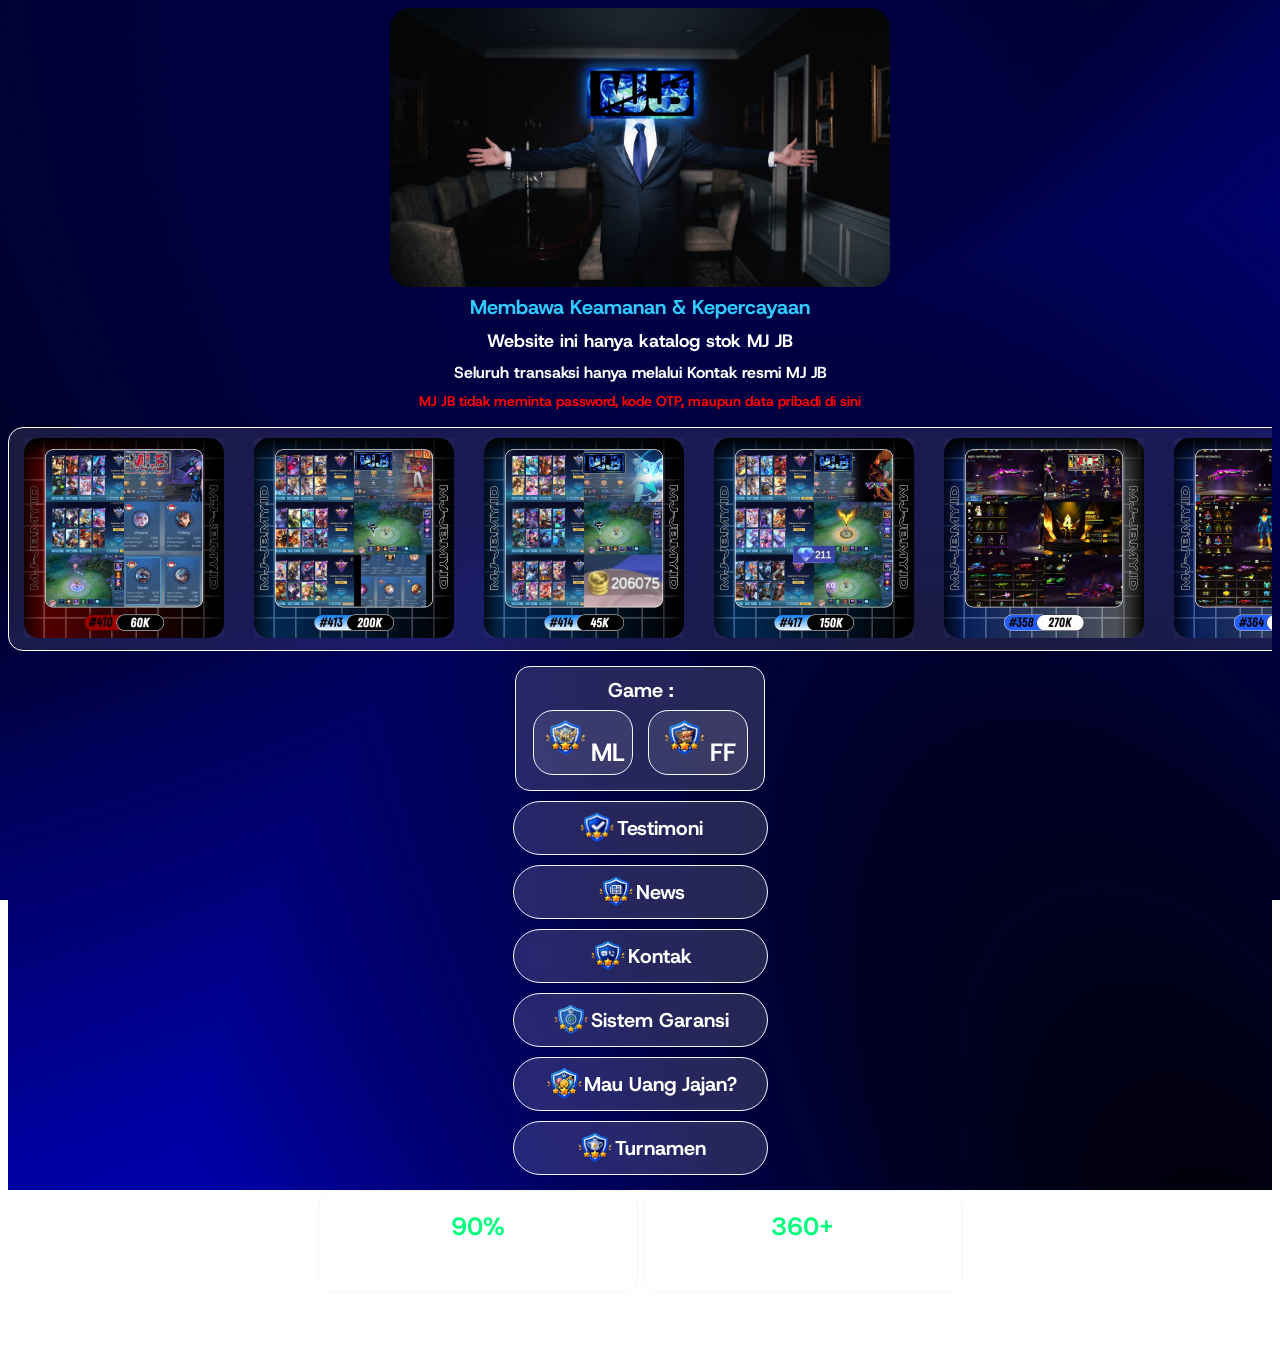
<file: index.html>
<!DOCTYPE html>
<html lang="id">
    <head>
    <meta charset="UTF-8">
    <meta name="viewport" content="width=device-width, initial-scale=1.0">
    <title>MJ JB | Katalog Game</title>

    <!--meta description-->
    <meta name="description" content="katalog Akun Game SAFE dengan Garasni. Cek Stok Ready, beli lewat Kontak resmi MJ JB">

    <!--open graph-->
    <meta property="og:type" content="website">
    <meta property="og:title" content="MJ JB | Katalog Game">
    <meta property="og:description" content="Akun Game SAFE dengan garansi. Beli langsung lewat kontak resmi MJ JB">
    <meta property="og:image" content="https://michael-jiven.github.io/mj-jb-game/img/preview.png">
    <meta property="og:url" content="https://michael-jiven.github.io/mj-jb-game/">

    <link rel="preconnect" href="https://fonts.googleapis.com">
    <link rel="preconnect" href="https://fonts.gstatic.com" crossorigin>
    <link href="https://fonts.googleapis.com/css2?family=Host+Grotesk:ital,wght@0,300..800;1,300..800&display=swap" rel="stylesheet">
    <link rel="stylesheet" href="style.css">
    <link rel="icon" href="img/favicon-v2.png" type="image/png">
    </head>
    <body> 
        <section class="beranda">
        <img src="img/banner-mj.jpg" alt="banner-mj" class="banner">
        <p class="caption-1">Membawa Keamanan & Kepercayaan</p>
        <p class="caption-2">Website ini hanya katalog stok MJ JB</p>
        <p class="caption-3">Seluruh transaksi hanya melalui Kontak resmi MJ JB</p>
        <p class="caption-4">MJ JB tidak meminta password, kode OTP, maupun data pribadi di sini</p>
        </section>
            <section class="slider">
            <div class="jalan"> 
                <a href="stok-ml.html#ml-410"><img src="ml/ml-410.jpg" alt="ml-410" class="katalog-jalan"></a>
                <a href="stok-ml.html#ml-413"><img src="ml/ml-413.jpg" alt="ml-413" class="katalog-jalan"></a>
                <a href="stok-ml.html#ml-414"><img src="ml/ml-414.jpg" alt="ml-414" class="katalog-jalan"></a>
                <a href="stok-ml.html#ml-417"><img src="ml/ml-417.jpg" alt="ml-417" class="katalog-jalan"></a>
                <a href="stok-ff.html#ff-358"><img src="ff/ff-358.jpg" alt="ff-358" class="katalog-jalan"></a>
                <a href="stok-ff.html#ff-364"><img src="ff/ff-364.jpg" alt="ff-364" class="katalog-jalan"></a>
                

                <a href="stok-ml.html#ml-410" class="salinan"><img src="ml/ml-410.jpg" alt="ml-410" class="katalog-jalan"></a>
                <a href="stok-ml.html#ml-413" class="salinan"><img src="ml/ml-413.jpg" alt="ml-413" class="katalog-jalan"></a>
                <a href="stok-ml.html#ml-414" class="salinan"><img src="ml/ml-414.jpg" alt="ml-414" class="katalog-jalan"></a>
                <a href="stok-ml.html#ml-417" class="salinan"><img src="ml/ml-417.jpg" alt="ml-417" class="katalog-jalan"></a>
                <a href="stok-ff.html#ff-358" class="salinan"><img src="ff/ff-358.jpg" alt="ff-358" class="katalog-jalan"></a>
                <a href="stok-ff.html#ff-364" class="salinan"><img src="ff/ff-364.jpg" alt="ff-364" class="katalog-jalan"></a>
            </div>
        </section>
    <nav class="beranda">
        <ul> 
            <li class="stok">
            <strong class="stok-ready">Game : </strong>
                <div class="pilih-game">
                    <a href="stok-ml.html" class="tombol-game"><img src="img/logo-ml.png" alt="logo-ml" class="logo">ML</a>
                    <a href="stok-ff.html" class="tombol-game"><img src="img/logo-ff.png" alt="logo-ff" class="logo">FF</a>
                </div>
            </li>
            <li><a href="testi.html" class="menu-item"><img src="img/testi.png" alt="testimoni" class="vector">Testimoni</a></li>
            <li><a href="news.html" class="menu-item"><img src="img/news.png" alt="news" class="vector">News</a></li>
            <li><a href="https://heylink.me/mj-jb" class="menu-item"><img src="img/kontak.png" alt="kontak" class="vector">Kontak</a></li>
            <li><a href="sistem-reff.html" class="menu-item"><img src="img/garansi.png" alt="garansi" class="vector">Sistem Garansi</a></li>
            <li><a href="sistem-upah.html" class="menu-item"><img src="img/upah.png" alt="upah" class="vector">Mau Uang Jajan?</a></li>
            <li><a href="tur.html" class="menu-item"><img src="img/tur.png" alt="tur" class="vector">Turnamen</a></li>
        </ul>
    </nav>
<div class="statistik-baris">
    <div class="statistik-review">
        <p><strong>90%</strong></p>
        <p>Pembeli Puas</p>
        <p>Berdasarkan hasil penilaian pembeli MJ JB</p>
    </div>

    <div class="statistik-stok">
        <p><strong>360+</strong></p>
        <p>Akun Berhasil Terjual</p>
        <p>Sejak Beroperasi pada 2025</p>
    </div>
</div>
<footer> 
    <p>&copy; 2026 MJ JB</p>
</footer>
</body>
</html>
</file>
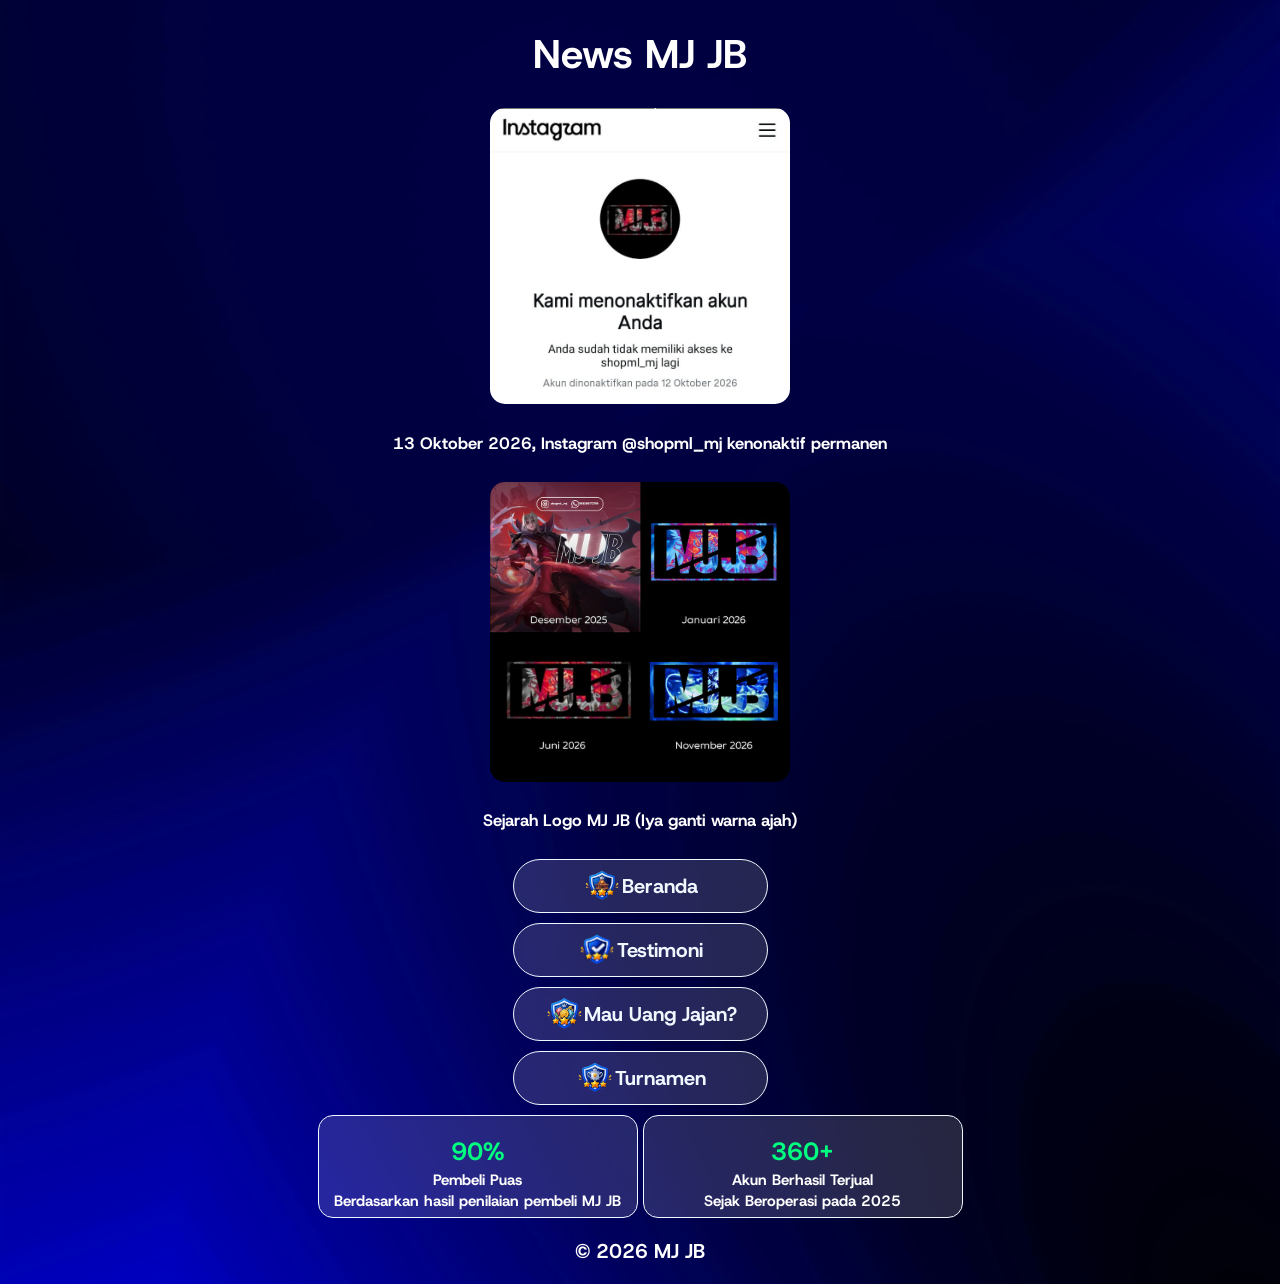
<file: news.html>
<!DOCTYPE html>
<html lang="id">
    <head>
        <meta charset="UTF-8">
        <meta name="viewport" content="width=width-device, initial-scale=1.0">
        <title>MJ JB | News</title>
    <!--meta description-->
    <meta name="description" content="Katalog Akun Game SAFE dengan Garansi. Cek Stok Ready, beli lewat Kontak resmi MJ JB">

    <!--open graph-->
    <meta property="og:type" content="website">
    <meta property="og:title" content="MJ JB | News">
    <meta property="og:description" content="Akun Game SAFE dengna garansi. Beli langsung lewat kontak resmi MJ JB">
    <meta property="og:image" content="https://michael-jiven.github.io/mj-jb-game/img/preview.png">
    <meta property="og:url" content="https://michael-jiven.github.io/mj-jb-game/">

    <link rel="preconnect" href="https://fonts.googleapis.com">
    <link rel="preconnect" href="https://fonts.gstatic.com" crossorigin>
    <link href="https://fonts.googleapis.com/css2?family=Host+Grotesk:ital,wght@0,300..800;1,300..800&display=swap" rel="stylesheet">
    <link rel="stylesheet" href="style.css">
    <link rel="icon" href="img/favicon-v2.png" type="image/png">
    </head>
    <h1>News MJ JB</h1>
    <body class="beranda-update">
        <section class="ig-kenon-section">
            <img src="img/ig-kenon.jpeg" class="ig-kenon">
            <h5>13 Oktober 2026, Instagram @shopml_mj kenonaktif permanen</h5>
        </section>

        <section class="sejarah-logo">
            <img src="img/sejarah-logo.jpg" class="ig-kenon"> 
            <h5>Sejarah Logo MJ JB (Iya ganti warna ajah)</h5>
        </section>
        <nav>
            <a href="index.html" class="menu-item"><img src="img/beranda.png" alt="beranda" class="vector">Beranda</a>
            <a href="testi.html" class="menu-item"><img src="img/testi.png" alt="testimoni" class="vector">Testimoni</a>
            <a href="sistem-upah.html" class="menu-item"><img src="img/upah.png" alt="upah" class="vector">Mau Uang Jajan?</a>
            <a href="tur.html" class="menu-item"><img src="img/tur.png" alt="tur" class="vector">Turnamen</a>    
        </nav>
<div class="statistik-baris">
    <div class="statistik-review">
        <p><strong>90%</strong></p>
        <p>Pembeli Puas</p>
        <p>Berdasarkan hasil penilaian pembeli MJ JB</p>
    </div>

    <div class="statistik-stok">
        <p><strong>360+</strong></p>
        <p>Akun Berhasil Terjual</p>
        <p>Sejak Beroperasi pada 2025</p>
    </div>
</div>
<footer> 
    <p>&copy; 2026 MJ JB</p>
</footer> 
    </body>
</html>
</file>
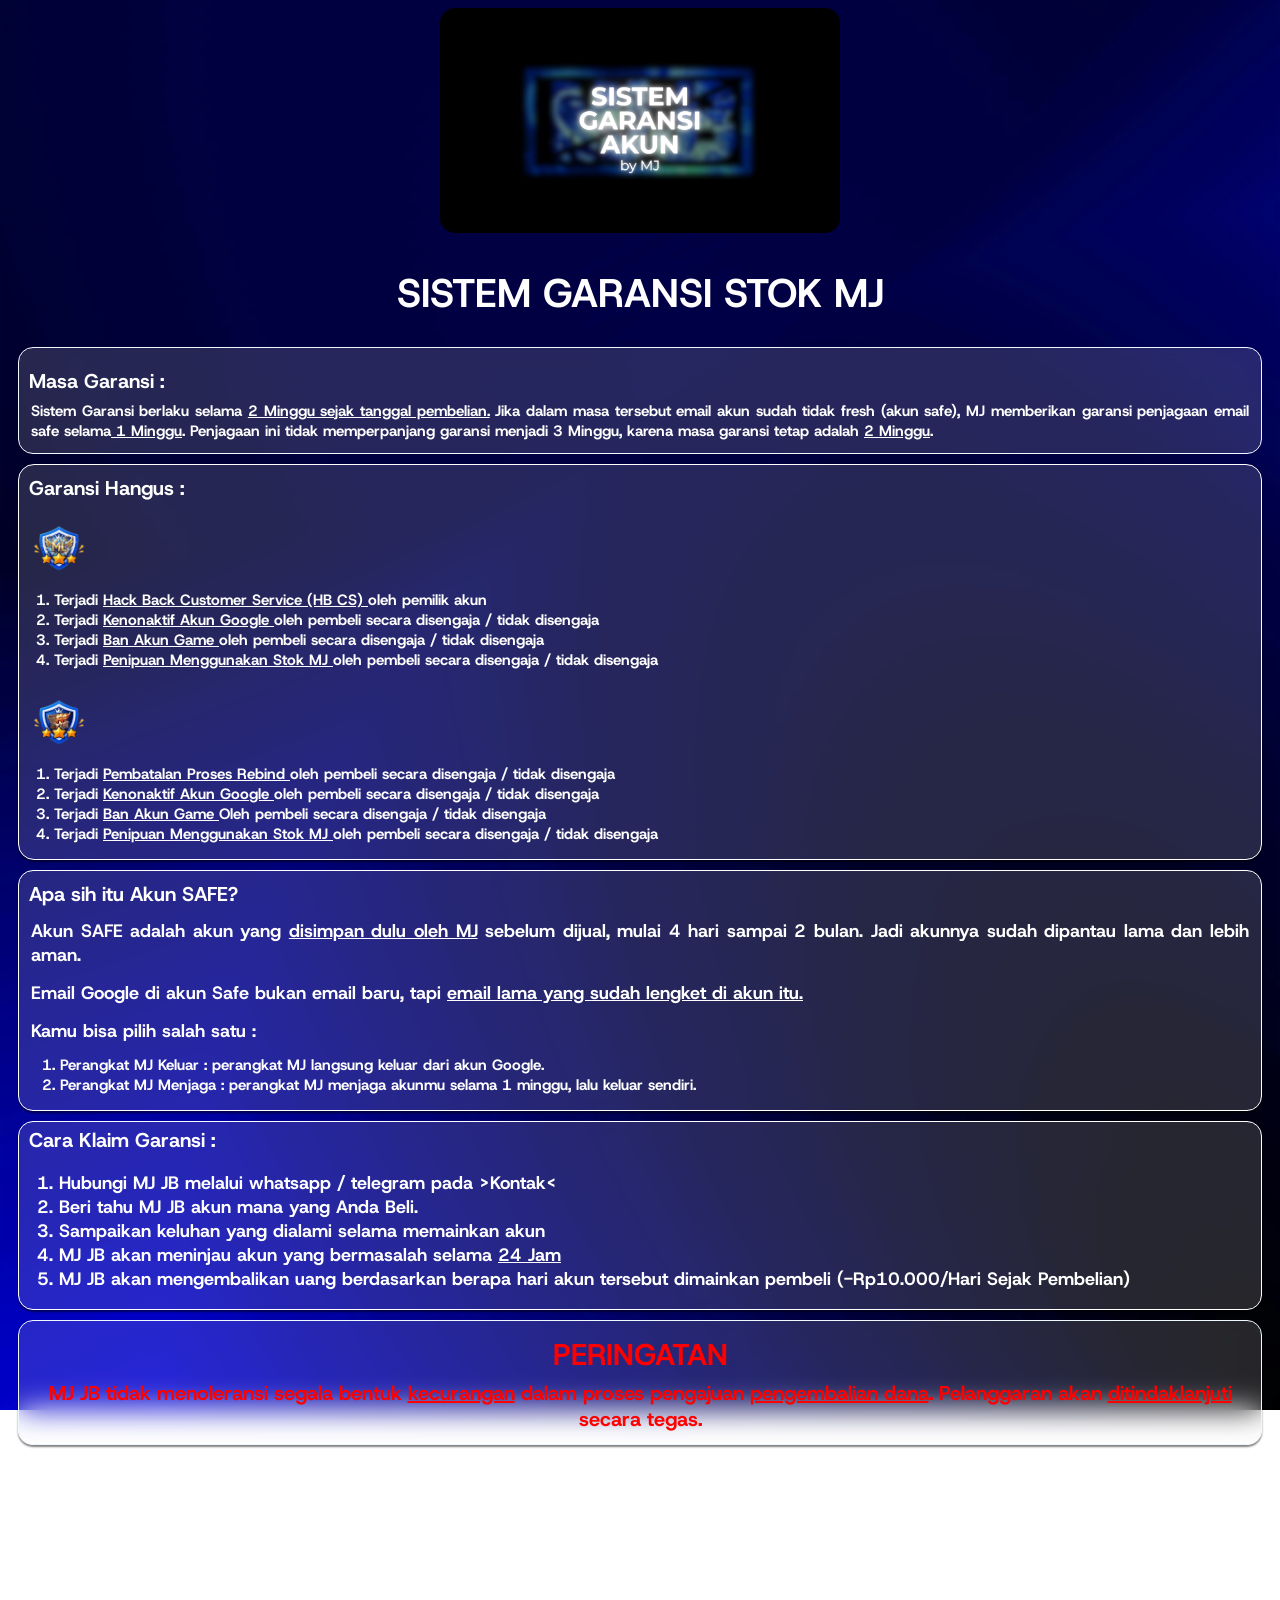
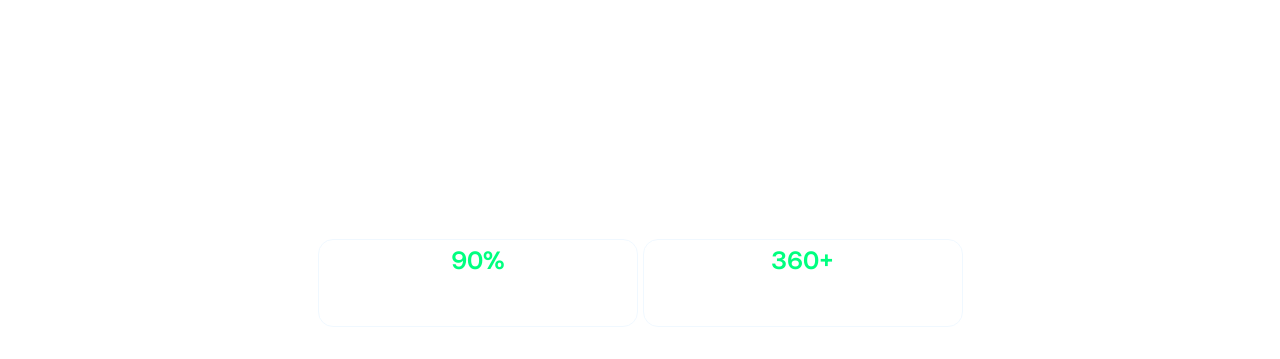
<file: sistem-reff.html>
<!DOCTYPE html>
<html lang="id">
    <head>
        <meta charset="UTF-8">
        <meta name="viewport" content="width=device-width, initial-sclae=1.0">
        <title>MJ JB | Sistem Garansi</title>
    <!--meta description-->
    <meta name="description" content="katalog Akun Game SAFE dengan Garasni. Cek Stok Ready, beli lewat Kontak resmi MJ JB">

    <!--open graph-->
    <meta property="og:type" content="website">
    <meta property="og:title" content="MJ JB | Sistem Garansi">
    <meta property="og:description" content="Akun Game SAFE dengan garansi. Beli langsung lewat kontak resmi MJ JB">
    <meta property="og:image" content="https://michael-jiven.github.io/mj-jb-game/img/preview.png">
    <meta property="og:url" content="https://michael-jiven.github.io/mj-jb-game/">

    <link rel="preconnect" href="https://fonts.googleapis.com">
    <link rel="preconnect" href="https://fonts.gstatic.com" crossorigin>
    <link href="https://fonts.googleapis.com/css2?family=Host+Grotesk:ital,wght@0,300..800;1,300..800&display=swap" rel="stylesheet">
    <link rel="stylesheet" href="style.css">
    <link rel="icon" href="img/favicon-v2.png" type="image/png">
    </head>
    <body class="beranda-reff">
        <img src="img/banner-garansi.jpg" alt="sistem-garansi" class="banner-reff">
        <h1>SISTEM GARANSI STOK MJ</h1>
        <section class="masa-reff" id="masa-reff">
            <h4>Masa Garansi :</h4>
            <p>Sistem Garansi berlaku selama <strong><u>2 Minggu sejak tanggal pembelian.</u></strong> Jika dalam masa tersebut email akun sudah tidak fresh (akun safe), MJ memberikan garansi penjagaan email safe selama<strong><u> 1 Minggu</u></strong>. Penjagaan ini tidak memperpanjang garansi menjadi 3 Minggu, karena masa garansi tetap adalah <strong><u>2 Minggu</u></strong>.</p>
        </section>
    </body>
        <section class="hangus-reff-ml" id="hangus-reff">
            <h4>Garansi Hangus :</h4>
            <img src="img/logo-ml.png" alt="logo-ml" class="ml-reff">
            <ol class="hangus-reff-list">
                <li>Terjadi <u>Hack Back Customer Service (HB CS) </u>oleh pemilik akun</li>
                <li>Terjadi <u>Kenonaktif Akun Google </u>oleh pembeli secara disengaja / tidak disengaja</li>
                <li>Terjadi <u>Ban Akun Game </u>oleh pembeli secara disengaja / tidak disengaja</li>
                <li>Terjadi <u>Penipuan Menggunakan Stok MJ </u>oleh pembeli secara disengaja / tidak disengaja</li>
            </ol>
            <img src="img/logo-ff.png" alt="logo-ml" class="ff-reff">
            <ol class="hangus-reff-list">
                <li>Terjadi <u>Pembatalan Proses Rebind </u>oleh pembeli secara disengaja / tidak disengaja</li>
                <li>Terjadi <u>Kenonaktif Akun Google </u>oleh pembeli secara disengaja / tidak disengaja</li>
                <li>Terjadi <u>Ban Akun Game </u>Oleh pembeli secara disengaja / tidak disengaja</li>
                <li>Terjadi <u>Penipuan Menggunakan Stok MJ </u>oleh pembeli secara disengaja / tidak disengaja</li>
            </ol>
        </section>
        <section class="akun-safe" id="akun-safe">
            <h4>Apa sih itu Akun SAFE?</h4>
            <p>Akun SAFE adalah akun yang <u>disimpan dulu oleh MJ</u> sebelum dijual, mulai 4 hari sampai 2 bulan. Jadi akunnya sudah dipantau lama dan lebih aman.</p>
            <p>Email Google di akun Safe bukan email baru, tapi <u>email lama yang sudah lengket di akun itu.</u></p>
            <p>Kamu bisa pilih salah satu :</p>
            <ol class="pilihan-reff">
                <li><strong>Perangkat MJ Keluar :</strong> perangkat MJ langsung keluar dari akun Google.</li>
                <li><strong>Perangkat MJ Menjaga :</strong> perangkat MJ menjaga akunmu selama 1 minggu, lalu keluar sendiri.</li>
            </ol>
        </section>
        <section class="klaim-garansi" id="klaim-garansi">
            <h4>Cara Klaim Garansi :</h4>
            <ol class="klaim-garansi-list">
                <li>Hubungi MJ JB melalui whatsapp / telegram pada <a href="https://heylink.me/mjjb_shopml">>Kontak<</a></li>
                <li>Beri tahu MJ JB akun mana yang Anda Beli.</li>
                <li>Sampaikan keluhan yang dialami selama memainkan akun</li>
                <li>MJ JB akan meninjau akun yang bermasalah selama <u>24 Jam</u></li>
                <li>MJ JB akan mengembalikan uang berdasarkan berapa hari akun tersebut dimainkan pembeli (-Rp10.000/Hari Sejak Pembelian)</li>
            </ol>
        </section>
        <section class="peringatan" id="peringatan">
            <h4>PERINGATAN</h4>
            <p>MJ JB tidak menoleransi segala bentuk <u>kecurangan</u> dalam proses pengajuan <u>pengembalian dana</u>. Pelanggaran akan <u>ditindaklanjuti</u> secara tegas.</p>
        </section>
        <nav>
            <a href="index.html" class="menu-item"><img src="img/beranda.png" alt="beranda" class="vector">Beranda</a>
            <a href="stok-ml.html" class="menu-item"><img src="img/logo-ml.png" alt="ml" class="vector">ML</a>
            <a href="stok-ff.html" class="menu-item"><img src="img/logo-ff.png" alt="ff" class="vector">FF</a>
            <a href="testi.html" class="menu-item"><img src="img/testi.png" alt="testimoni" class="vector">Testimoni</a>
            <a href="sistem-upah.html" class="menu-item"><img src="img/upah.png" alt="upah" class="vector">Mau Uang Jajan?</a>
            <a href="tur.html" class="menu-item"><img src="img/tur.png" alt="tur" class="vector">Turnamen</a>
        </nav>
<div class="statistik-baris">
    <div class="statistik-review">
        <p><strong>90%</strong></p>
        <p>Pembeli Puas</p>
        <p>Berdasarkan hasil penilaian pembeli MJ JB</p>
    </div>

    <div class="statistik-stok">
        <p><strong>360+</strong></p>
        <p>Akun Berhasil Terjual</p>
        <p>Sejak Beroperasi pada 2025</p>
    </div>
</div>
<footer> 
    <p>&copy; 2026 MJ JB</p>
</footer>
</body>
</html>
</file>
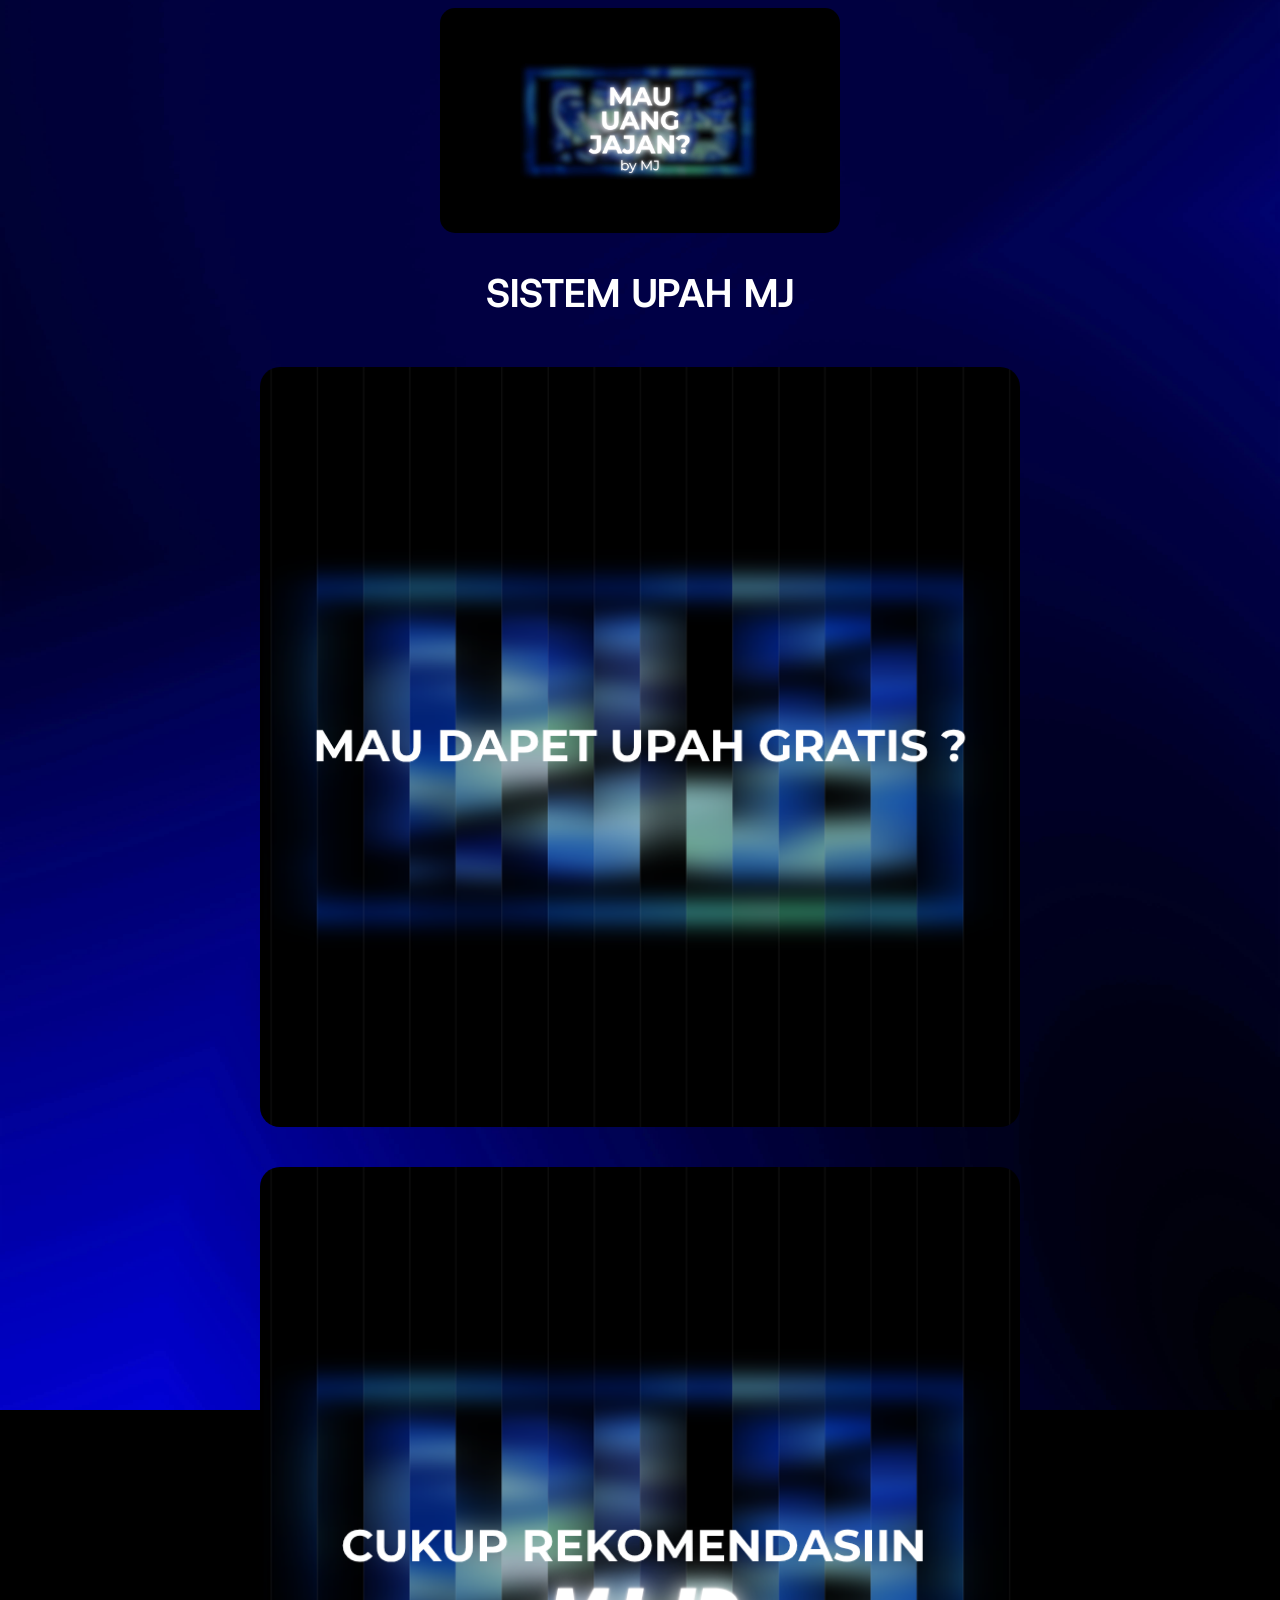
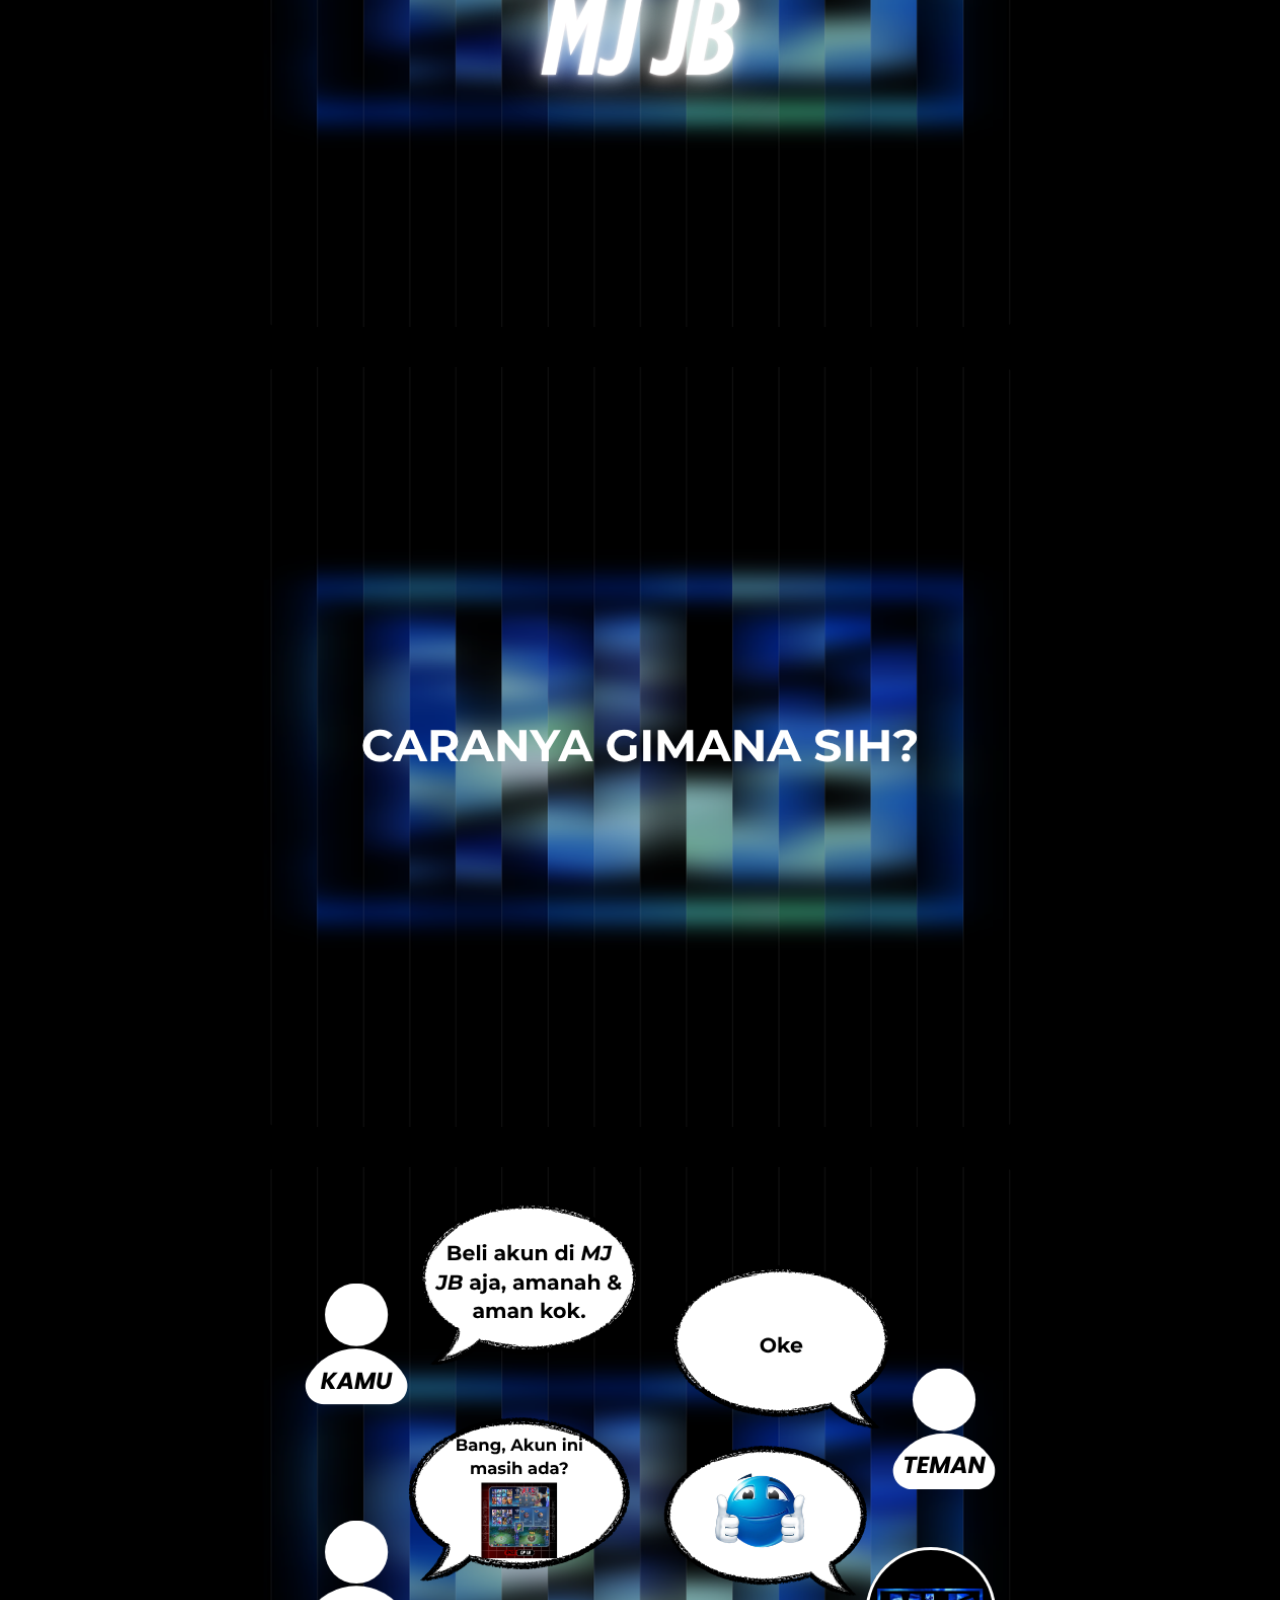
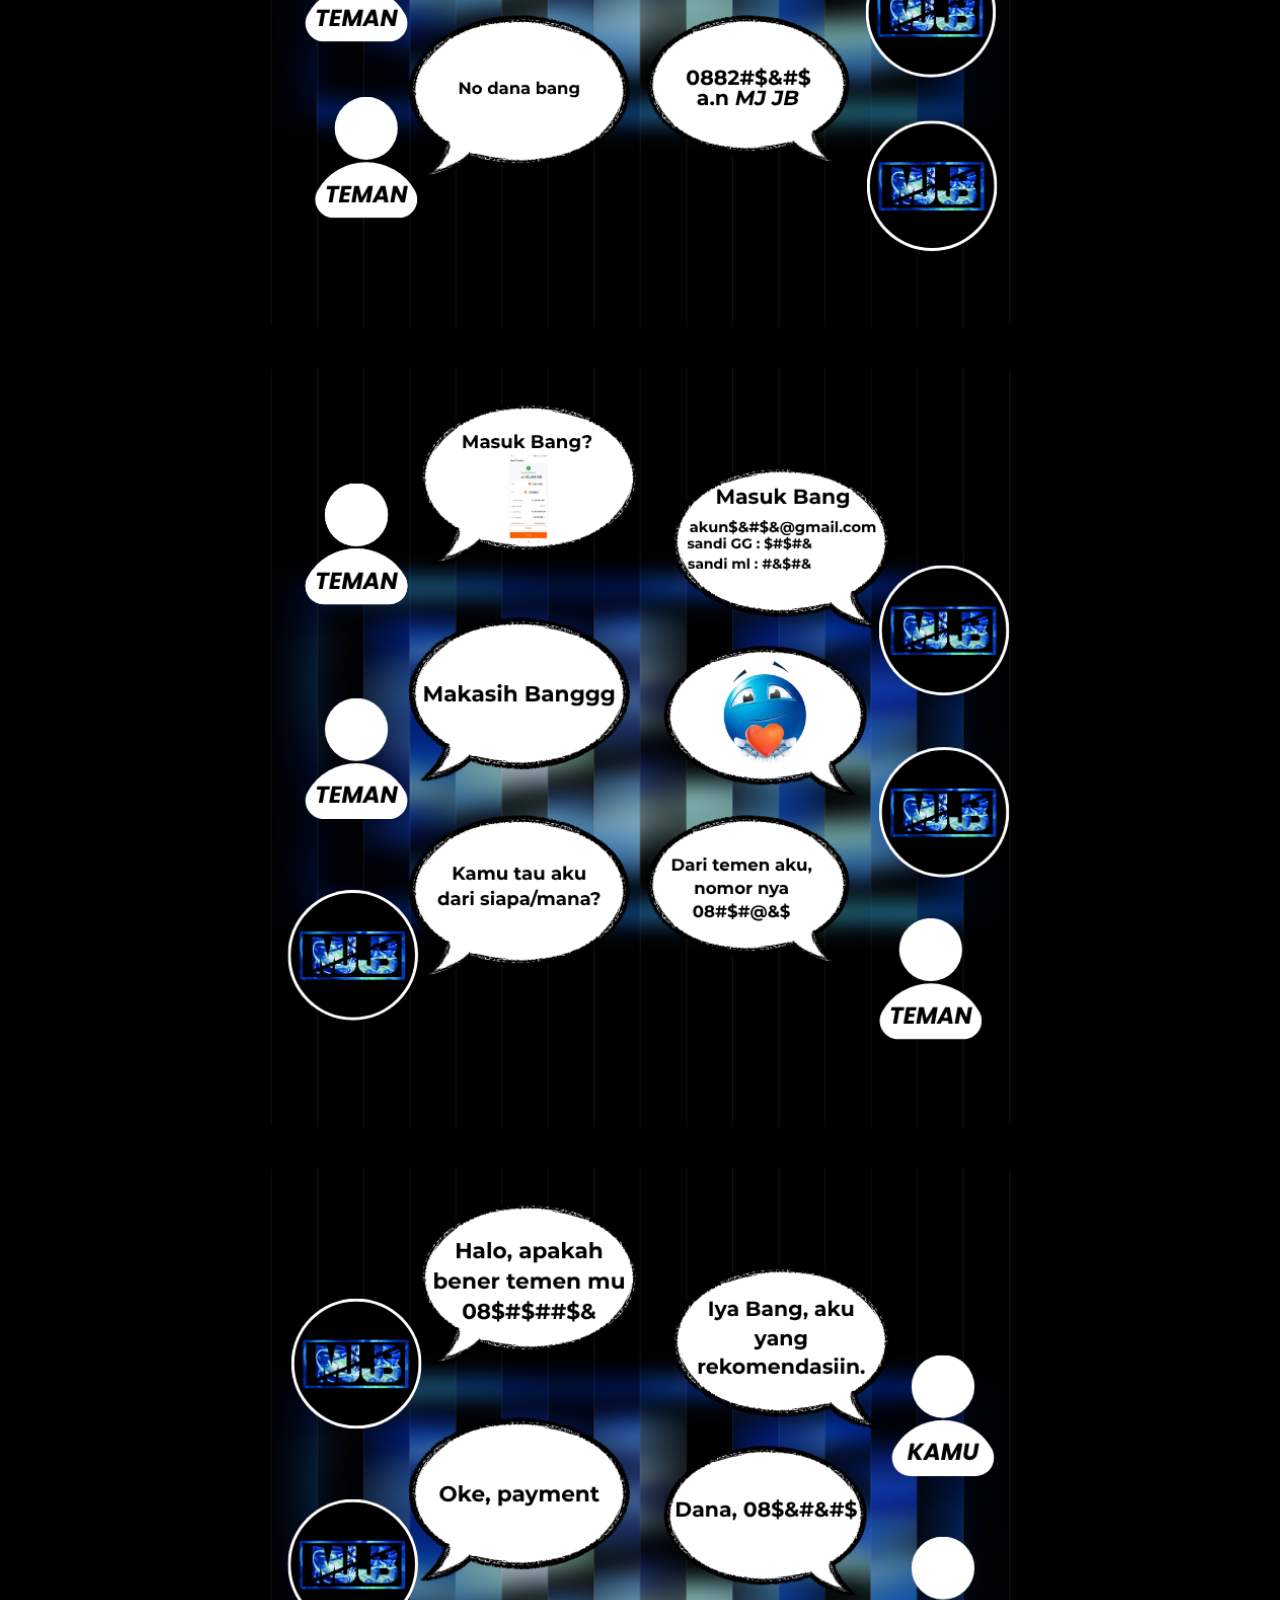
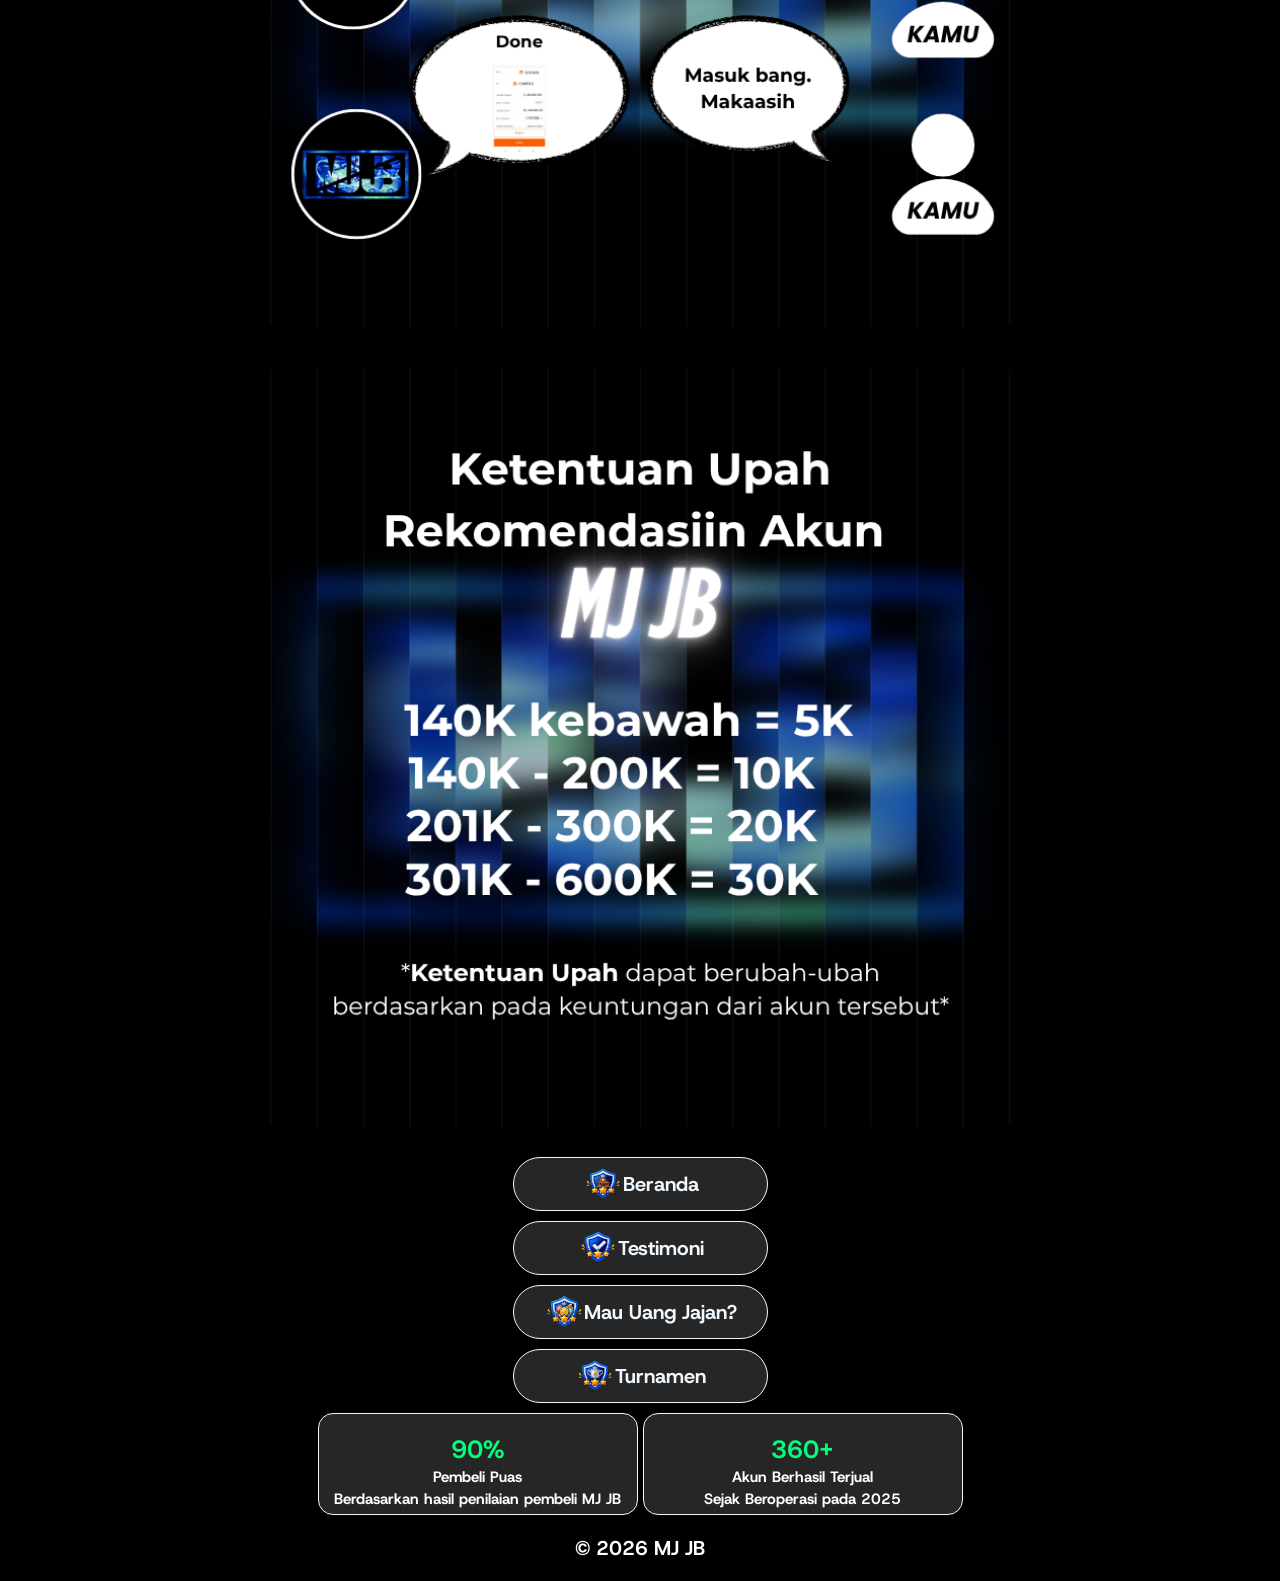
<file: sistem-upah.html>
<!DOCTYPE html>
<html lang="id">
    <head>
        <meta charset="UTF-8">
        <meta name="viewport" content="width=device-width, intial-scale=1.0">
        <title>MJ JB | Sistem Upah</title>
    <!--meta description-->
    <meta name="description" content="katalog Akun Game SAFE dengan Garasni. Cek Stok Ready, beli lewat Kontak resmi MJ JB">

    <!--open graph-->
    <meta property="og:type" content="website">
    <meta property="og:title" content="MJ JB | Sistem Upah">
    <meta property="og:description" content="Akun Game SAFE dengan garansi. Beli langsung lewat kontak resmi MJ JB">
    <meta property="og:image" content="https://michael-jiven.github.io/mj-jb-game/img/preview.png">
    <meta property="og:url" content="https://michael-jiven.github.io/mj-jb-game/">

    <link rel="preconnect" href="https://fonts.googleapis.com">
    <link rel="preconnect" href="https://fonts.gstatic.com" crossorigin>
    <link href="https://fonts.googleapis.com/css2?family=Host+Grotesk:ital,wght@0,300..800;1,300..800&display=swap" rel="stylesheet">
    <link rel="stylesheet" href="style.css">
    <link rel="icon" href="img/favicon-v2.png" type="image/png">
    </head>
    <body class="beranda-upah"> 
        <img src="img/banner-upah.jpg" alt="sistem-upah" class="banner-upah">
        <h1> SISTEM UPAH MJ</h1>
            <img src="sistem-upah/1.png" class="sistem-upah">
            <img src="sistem-upah/2.png" class="sistem-upah">
            <img src="sistem-upah/3.png" class="sistem-upah">
            <img src="sistem-upah/4.png" class="sistem-upah">
            <img src="sistem-upah/5.png" class="sistem-upah">
            <img src="sistem-upah/6.png" class="sistem-upah">
            <img src="sistem-upah/7.png" class="sistem-upah">
        </article>
        <nav>
            <a href="index.html" class="menu-item"><img src="img/beranda.png" alt="beranda" class="vector">Beranda</a>
            <a href="testi.html" class="menu-item"><img src="img/testi.png" alt="testimoni" class="vector">Testimoni</a>
            <a href="sistem-upah.html" class="menu-item"><img src="img/upah.png" alt="upah" class="vector">Mau Uang Jajan?</a>
            <a href="tur.html" class="menu-item"><img src="img/tur.png" alt="tur" class="vector">Turnamen</a>
        </nav>

<div class="statistik-baris">
    <div class="statistik-review">
        <p><strong>90%</strong></p>
        <p>Pembeli Puas</p>
        <p>Berdasarkan hasil penilaian pembeli MJ JB</p>
    </div>

    <div class="statistik-stok">
        <p><strong>360+</strong></p>
        <p>Akun Berhasil Terjual</p>
        <p>Sejak Beroperasi pada 2025</p>
    </div>
</div>
    <footer> 
        <p>&copy; 2026 MJ JB</p>
    </footer>
    </body>
</html>
</file>
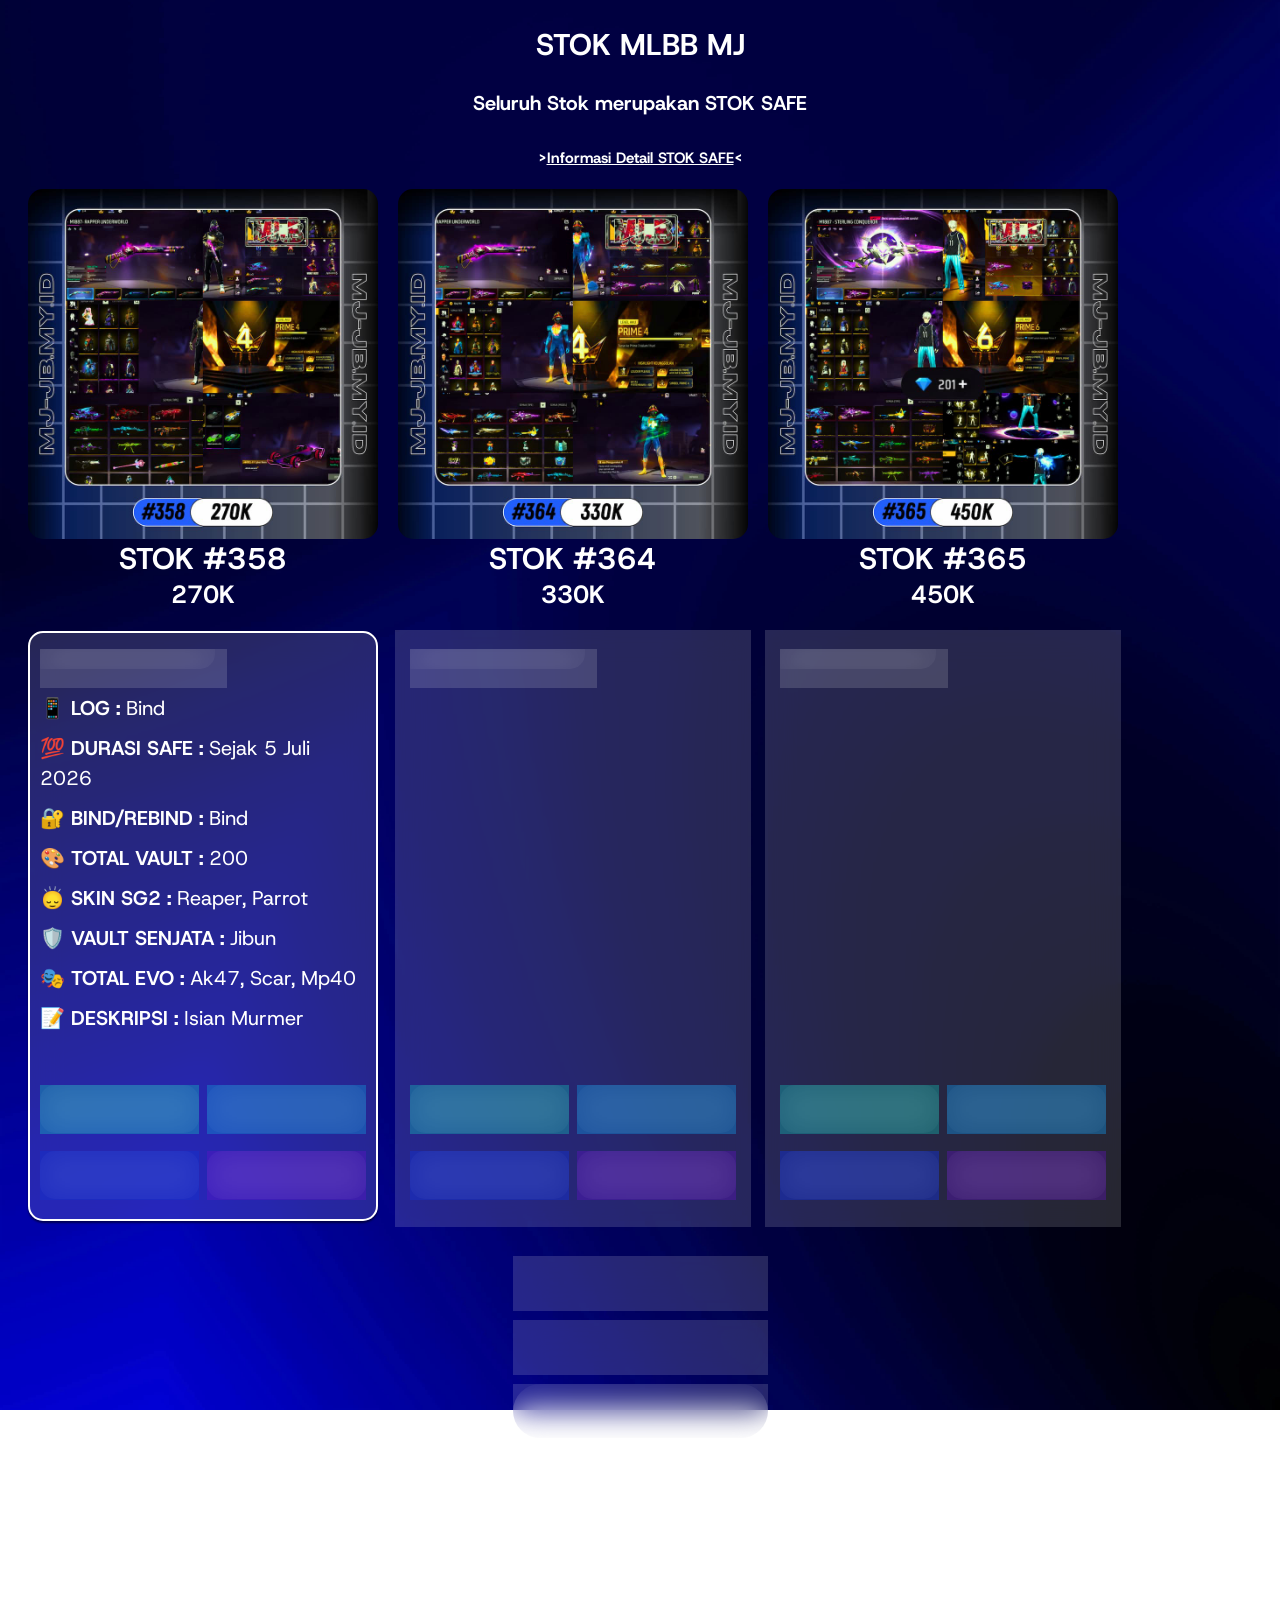
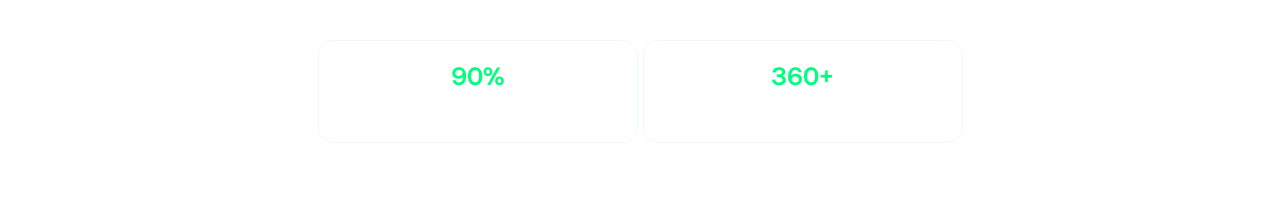
<file: stok-ff.html>
<!DOCTYPE html>
<html lang="id">
    <head> 
        <meta charset="UTF-8">
        <meta name="viewport" content="width=device-width, initial-scale=1.0">
        <title>MJ JB | Stok FF</title>
    <!--meta description-->
    <meta name="description" content="Katalog Akun FF SAFE dengan Garasni. Cek Stok Ready, beli lewat Kontak resmi MJ JB">

    <!--open graph-->
    <meta property="og:type" content="website">
    <meta property="og:title" content="MJ JB | Stok FF">
    <meta property="og:description" content="Akun Game SAFE dengan garansi. Beli langsung lewat kontak resmi MJ JB">
    <meta property="og:image" content="https://michael-jiven.github.io/mj-jb-game/img/preview.png">
    <meta property="og:url" content="https://michael-jiven.github.io/mj-jb-game/">

    <link rel="preconnect" href="https://fonts.googleapis.com">
    <link rel="preconnect" href="https://fonts.gstatic.com" crossorigin>
    <link href="https://fonts.googleapis.com/css2?family=Host+Grotesk:ital,wght@0,300..800;1,300..800&display=swap" rel="stylesheet">
    <link rel="stylesheet" href="style.css">
    <link rel="icon" href="img/favicon-v2.png" type="image/png">
    </head>
    <body class="ff"> 
        <h2>STOK MLBB MJ</h2>
        <h4>Seluruh Stok merupakan <strong>STOK SAFE</strong></h4>
        <a class="link-stok-safe" href="sistem-reff.html#akun-safe">><u>Informasi Detail STOK SAFE</u><</a> 
        <section class="katalog">
        <article id="ff-358">
            <img src="ff/ff-358.jpg" class="foto-ff">
            <h2>STOK #358</h2>
            <p>270K</p>
            <ul class="spek">
                <li><span class="label" id="status-ready">✅ STATUS : Ready </span></li>
                <li><span class="label">📱 LOG : </span>Bind</li>
                <li><span class="label">💯 DURASI SAFE : </span>Sejak 5 Juli 2026</li>
                <li><span class="label">🔐 BIND/REBIND : </span>Bind</li>
                <li><span class="label">🎨 TOTAL VAULT : </span>200</li>
                <li><span class="label">🙂‍↕️ SKIN SG2 : </span>Reaper, Parrot</li>
                <li><span class="label">🛡️ VAULT SENJATA : </span>Jibun</li>
                <li><span class="label">🎭 TOTAL EVO : </span>Ak47, Scar, Mp40</li>
                <li><span class="label">📝 DESKRIPSI : </span>Isian Murmer</li>
            <div class="link">
                <a class="link-wa" href="https://wa.me/6288286173799?text=Bang%20Beli%20Stok%20MLBB%20%23410%20Dong">Beli Bang</a>
                <a class="link-fs" href="https://wa.me/6288286173799?text=Bang%20Minta%20Full%20Spek%20Stok%20%23410%20Dong">Full Spek</a>
                <a class="link-dp" href="https://wa.me/6288286173799?text=Bang%20Booking%20Stok%23410%20Dong">DP (50%)</a>
                <a class="link-book" href="https://wa.me/6288286173799?text=Bang%20Booking%20Stok%23410%20Dong">Booking</a>
            </div>
            </ul>
        </article>

        <article id="ff-364">
            <img src="ff/ff-364.jpg" class="foto-ff">
            <h2>STOK #364</h2>
            <p>330K</p>
            <ul class="spek">
                <li><span class="label" id="status-ready">✅ STATUS : Ready </span></li>
                <li><span class="label">📱 LOG : </span>Bind</li>
                <li><span class="label">💯 DURASI SAFE : </span>Sejak 5 Juli 2026</li>
                <li><span class="label">🔐 BIND/REBIND : </span>Bind</li>
                <li><span class="label">🎨 TOTAL VAULT : </span>285</li>
                <li><span class="label">🙂‍↕️ SKIN SG2 : </span>Reaper, Evo</li>
                <li><span class="label">🛡️ VAULT SENJATA : </span>Jibun</li>
                <li><span class="label">🎭 TOTAL EVO : </span>M4, Xm8 (Max), Sg2, Woodpecker</li>
                <li><span class="label">📝 DESKRIPSI : </span>Ganteng Pisan</li>
            <div class="link">
                <a class="link-wa" href="https://wa.me/6288286173799?text=Bang%20Beli%20Stok%20MLBB%20%23410%20Dong">Beli Bang</a>
                <a class="link-fs" href="https://wa.me/6288286173799?text=Bang%20Minta%20Full%20Spek%20Stok%20%23410%20Dong">Full Spek</a>
                <a class="link-dp" href="https://wa.me/6288286173799?text=Bang%20Booking%20Stok%23410%20Dong">DP (50%)</a>
                <a class="link-book" href="https://wa.me/6288286173799?text=Bang%20Booking%20Stok%23410%20Dong">Booking</a>
            </div>
            </ul>
        </article>
        
        <article id="ff-365">
            <img src="ff/ff-365.jpg" class="foto-ff">
            <h2>STOK #365</h2>
            <p>450K</p>
            <ul class="spek">
                <li><span class="label" id="status-sold">❌ STATUS : Sold </span></li>
                <li><span class="label">📱 LOG : </span>Bind</li>
                <li><span class="label">💯 DURASI SAFE : </span>Sejak 1 Juni 2026</li>
                <li><span class="label">🔐 BIND/REBIND : </span>Bind</li>
                <li><span class="label">🎨 TOTAL VAULT : </span>414</li>
                <li><span class="label">🙂‍↕️ SKIN SG2 : </span>Evo, </li>
                <li><span class="label">🛡️ VAULT SENJATA : </span>Jibun</li>
                <li><span class="label">🎭 TOTAL EVO : </span>M4, Xm8 (Max), Sg2, Woodpecker</li>
                <li><span class="label">📝 DESKRIPSI : </span>Ganteng Pisan</li>
            <div class="link">
                <a class="link-wa" href="https://wa.me/6288286173799?text=Bang%20Beli%20Stok%20MLBB%20%23410%20Dong">Beli Bang</a>
                <a class="link-fs" href="https://wa.me/6288286173799?text=Bang%20Minta%20Full%20Spek%20Stok%20%23410%20Dong">Full Spek</a>
                <a class="link-dp" href="https://wa.me/6288286173799?text=Bang%20Booking%20Stok%23410%20Dong">DP (50%)</a>
                <a class="link-book" href="https://wa.me/6288286173799?text=Bang%20Booking%20Stok%23410%20Dong">Booking</a>
            </div>
            </ul>
        </article>

        </section>
        <nav> 
            <a href="index.html" class="menu-item"><img src="img/beranda.png" alt="beranda" class="vector">Beranda</a>
            <a href="stok-ml.html" class="menu-item"><img src="img/logo-ml.png" alt="ml" class="vector">ML</a>
            <a href="sistem-reff.html" class="menu-item"><img src="img/garansi.png" alt="garansi" class="vector">Sistem Garansi</a>
            <a href="testi.html" class="menu-item"><img src="img/testi.png" alt="testimoni" class="vector">Testimoni</a>
            <a href="sistem-upah.html" class="menu-item"><img src="img/upah.png" alt="upah" class="vector">Mau Uang Jajan?</a>
            <a href="tur.html" class="menu-item"><img src="img/tur.png" alt="tur" class="vector">Turnamen</a>
        </nav>
<div class="statistik-baris">
    <div class="statistik-review">
        <p><strong>90%</strong></p>
        <p>Pembeli Puas</p>
        <p>Berdasarkan hasil penilaian pembeli MJ JB</p>
    </div>

    <div class="statistik-stok">
       <p><strong>360+</strong></p>
        <p>Akun Berhasil Terjual</p>
        <p>Sejak Beroperasi pada 2025</p>
    </div>
</div>
<footer> 
    <p>&copy; 2026 MJ JB</p>
</footer>
</body>
</html>
</file>
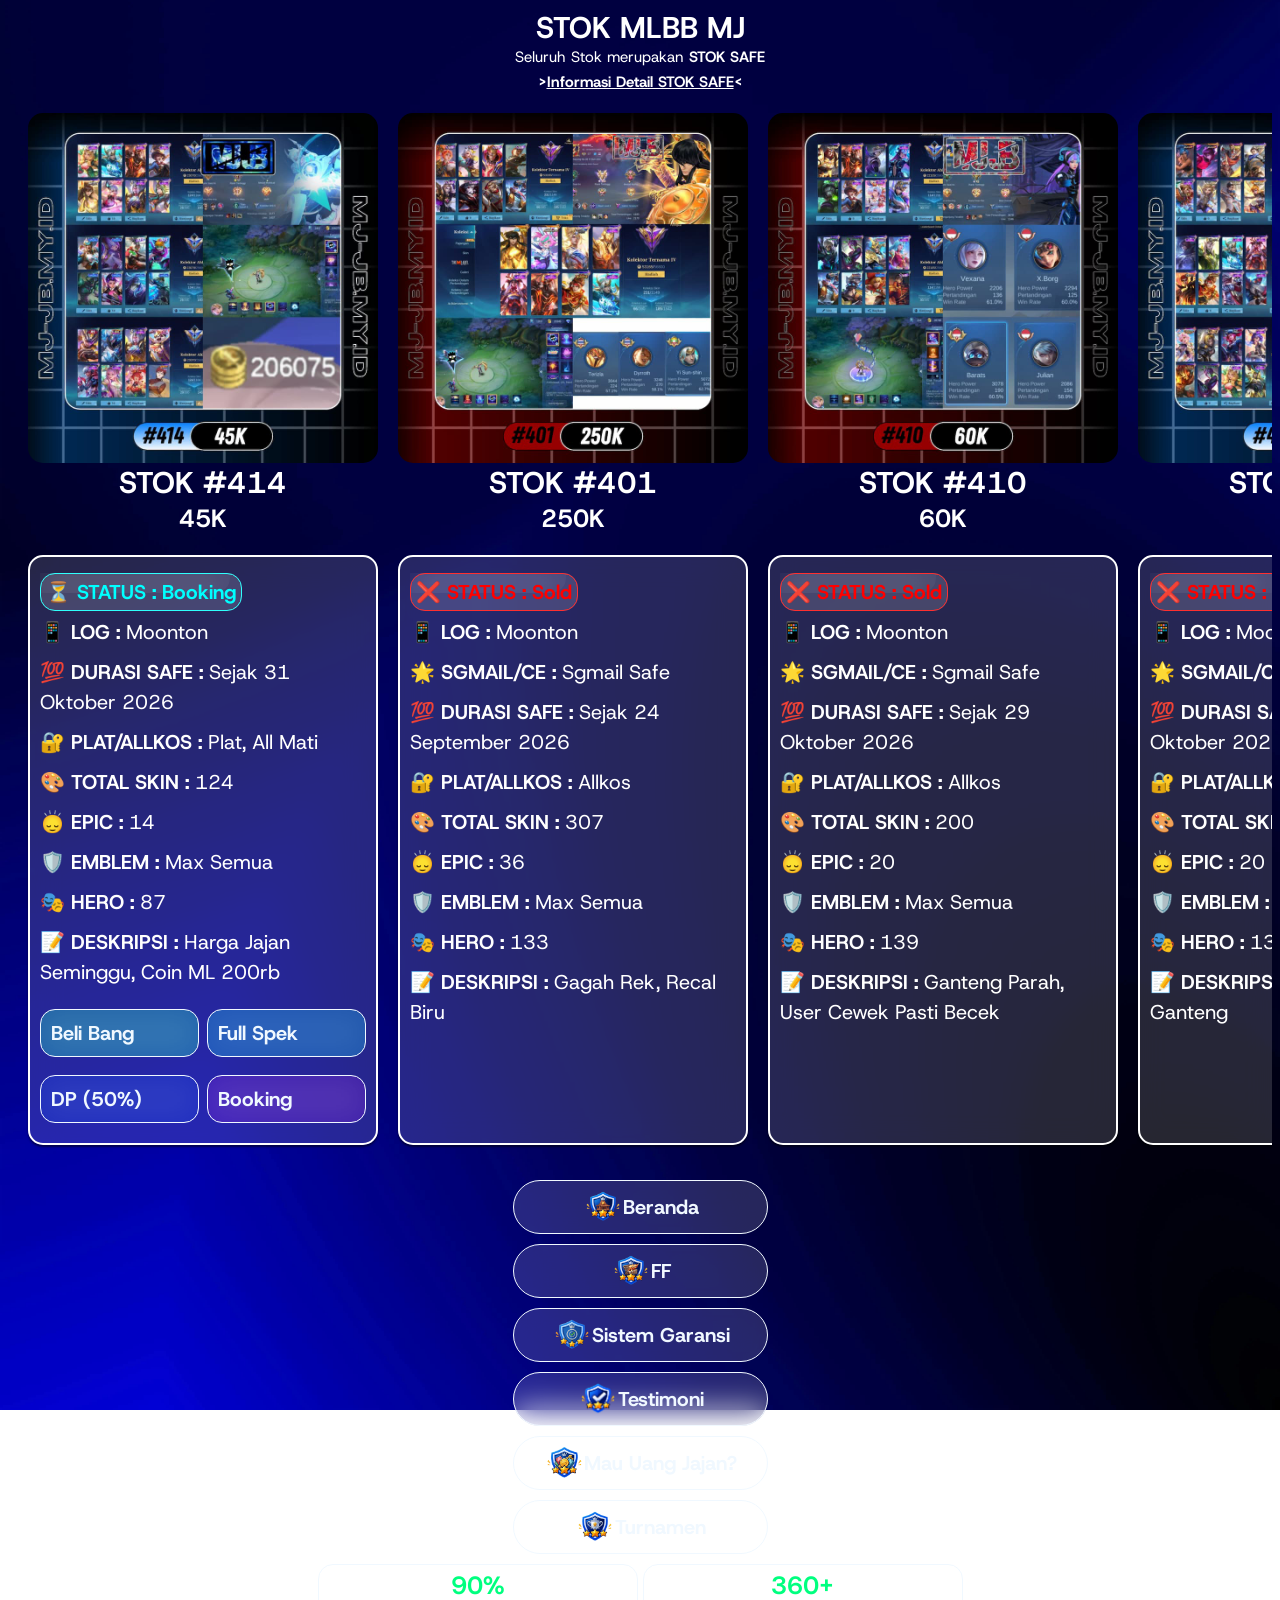
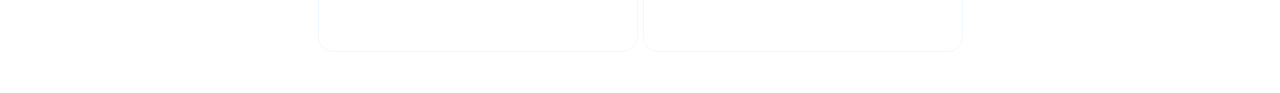
<file: stok-ml.html>
<!DOCTYPE html>
<html lang="id">
    <head> 
        <meta charset="UTF-8">
        <meta name="viewport" content="width=device-width, initial-scale=1.0">
        <title>MJ JB | Stok ML</title>
    <!--meta description-->
    <meta name="description" content="Katalog Akun ML SAFE dengan Garasni. Cek Stok Ready, beli lewat Kontak resmi MJ JB">

    <!--open graph-->
    <meta property="og:type" content="website">
    <meta property="og:title" content="MJ JB | Stok ML">
    <meta property="og:description" content="Akun Game SAFE dengan garansi. Beli langsung lewat kontak resmi MJ JB">
    <meta property="og:image" content="https://michael-jiven.github.io/mj-jb-game/img/preview.png">
    <meta property="og:url" content="https://michael-jiven.github.io/mj-jb-game/">

    <link rel="preconnect" href="https://fonts.googleapis.com">
    <link rel="preconnect" href="https://fonts.gstatic.com" crossorigin>
    <link href="https://fonts.googleapis.com/css2?family=Host+Grotesk:ital,wght@0,300..800;1,300..800&display=swap" rel="stylesheet">
    <link rel="stylesheet" href="style.css">
    <link rel="icon" href="img/favicon-v2.png" type="image/png">
    </head>
    <body class="ml"> 
        <h2>STOK MLBB MJ</h2>
        <h4>Seluruh Stok merupakan <strong>STOK SAFE</strong></h4>
        <a class="link-stok-safe" href="sistem-reff.html#akun-safe">><u>Informasi Detail STOK SAFE</u><</a> 
        <section class="katalog">
        
        <article id="ml-414">
            <img src="ml/ml-414.jpg" class="foto-ml">
            <h2>STOK #414</h2>
            <p>45K</p>
            <ul class="spek">
                <li><span class="label" id="status-book">⏳ STATUS : Booking </span></li>
                <li><span class="label">📱 LOG : </span>Moonton</li>
                <li><span class="label">💯 DURASI SAFE : </span>Sejak 31 Oktober 2026</li>
                <li><span class="label">🔐 PLAT/ALLKOS : </span>Plat, All Mati</li>
                <li><span class="label">🎨 TOTAL SKIN : </span>124</li>
                <li><span class="label">🙂‍↕️ EPIC : </span>14</li>
                <li><span class="label">🛡️ EMBLEM : </span>Max Semua</li>
                <li><span class="label">🎭 HERO : </span>87</li>
                <li><span class="label">📝 DESKRIPSI : </span>Harga Jajan Seminggu, Coin ML 200rb</li>
            <div class="link">
                <a class="link-wa" href="https://wa.me/6288286173799?text=Bang%20Beli%20Stok%20MLBB%20%23414%20Dong">Beli Bang</a>
                <a class="link-fs" href="https://wa.me/6288286173799?text=Bang%20Minta%20Full%20Spek%20Stok%20%23414%20Dong">Full Spek</a>
                <a class="link-dp" href="https://wa.me/6288286173799?text=Bang%20Mau%20DP%20Stok%23414%20Dong">DP (50%)</a>
                <a class="link-book" href="https://wa.me/6288286173799?text=Bang%20Booking%20Stok%23414%20Dong">Booking</a>
            </div>
            </ul>
        </article>

        <article id="ml-419" hidden>
            <img src="ml/ml-419.jpg" class="foto-ml">
            <h2>STOK #419</h2>
            <p>350K+</p>
            <ul class="spek">
                <li><span class="label" id="status-ready">✅ STATUS : Ready </span></li>
                <li><span class="label">📱 LOG : </span>Moonton</li>
                <li><span class="label">💯 DURASI SAFE : </span>Sejak 26 November 2026</li>
                <li><span class="label">🔐 PLAT/ALLKOS : </span>Plat, Hanya tiktok mati</li>
                <li><span class="label">🎨 TOTAL SKIN : </span>369</li>
                <li><span class="label">🙂‍↕️ EPIC : </span>40+</li>
                <li><span class="label">🛡️ EMBLEM : </span>Max Semua</li>
                <li><span class="label">🎭 HERO : </span>133</li>
                <li><span class="label">📝 DESKRIPSI : </span>User Fighter Parah</li>
            <div class="link">
                <a class="link-wa" href="https://wa.me/6288286173799?text=Bang%20Beli%20Stok%20MLBB%20%23419%20Dong">Beli Bang</a>
                <a class="link-fs" href="https://wa.me/6288286173799?text=Bang%20Minta%20Full%20Spek%20Stok%20%23419%20Dong">Full Spek</a>
                <a class="link-dp" href="https://wa.me/6288286173799?text=Bang%20Mau%20DP%20Stok%23419%20Dong">DP (50%)</a>
                <a class="link-book" href="https://wa.me/6288286173799?text=Bang%20Booking%20Stok%23419%20Dong">Booking</a>
            </div>
            </ul>
        </article>

        <article id="ml-401">
            <img src="ml/ml-401.jpg" class="foto-ml">
            <h2>STOK #401</h2>
            <p>250K</p>
            <ul class="spek">
                <li><span class="label" id="status-sold">❌ STATUS : Sold </span></li>
                <li><span class="label">📱 LOG : </span>Moonton</li>
                <li><span class="label">🌟 SGMAIL/CE : </span>Sgmail Safe</li>
                <li><span class="label">💯 DURASI SAFE : </span>Sejak 24 September 2026</li>
                <li><span class="label">🔐 PLAT/ALLKOS : </span>Allkos</li>
                <li><span class="label">🎨 TOTAL SKIN : </span>307</li>
                <li><span class="label">🙂‍↕️ EPIC : </span>36</li>
                <li><span class="label">🛡️ EMBLEM : </span>Max Semua</li>
                <li><span class="label">🎭 HERO : </span>133</li>
                <li><span class="label">📝 DESKRIPSI : </span>Gagah Rek, Recal Biru</li>
            </ul>
        </article>

        <article id="ml-410">
            <img src="ml/ml-410.jpg" class="foto-ml">
            <h2>STOK #410</h2>
            <p>60K</p>
            <ul class="spek">
                <li><span class="label" id="status-sold">❌ STATUS : Sold </span></li>
                <li><span class="label">📱 LOG : </span>Moonton</li>
                <li><span class="label">🌟 SGMAIL/CE : </span>Sgmail Safe</li>
                <li><span class="label">💯 DURASI SAFE : </span>Sejak 29 Oktober 2026</li>
                <li><span class="label">🔐 PLAT/ALLKOS : </span>Allkos</li>
                <li><span class="label">🎨 TOTAL SKIN : </span>200</li>
                <li><span class="label">🙂‍↕️ EPIC : </span>20</li>
                <li><span class="label">🛡️ EMBLEM : </span>Max Semua</li>
                <li><span class="label">🎭 HERO : </span>139</li>
                <li><span class="label">📝 DESKRIPSI : </span>Ganteng Parah, User Cewek Pasti Becek</li>
            </ul>
        </article>

        <article id="ml-413">
            <img src="ml/ml-413.jpg" class="foto-ml">
            <h2>STOK #413</h2>
            <p>200K</p>
            <ul class="spek">
                <li><span class="label" id="status-sold">❌ STATUS : Sold </span></li>
                <li><span class="label">📱 LOG : </span>Moonton</li>
                <li><span class="label">🌟 SGMAIL/CE : </span>Free ce</li>
                <li><span class="label">💯 DURASI SAFE : </span>Sejak 10 Oktober 2026</li>
                <li><span class="label">🔐 PLAT/ALLKOS : </span>Allkos</li>
                <li><span class="label">🎨 TOTAL SKIN : </span>235</li>
                <li><span class="label">🙂‍↕️ EPIC : </span>20</li>
                <li><span class="label">🛡️ EMBLEM : </span>Max Semua</li>
                <li><span class="label">🎭 HERO : </span>131</li>
                <li><span class="label">📝 DESKRIPSI : </span>Buyer Jual Lagi, WR Ganteng</li>
            </ul>
        </article>

        <article id="ml-417">
            <img src="ml/ml-417.jpg" class="foto-ml">
            <h2>STOK #417</h2>
            <p>150K</p>
            <ul class="spek">
                <li><span class="label" id="status-sold">❌ STATUS : Sold </span></li>
                <li><span class="label">📱 LOG : </span>Moonton</li>
                <li><span class="label">🌟 SGMAIL/CE : </span>Sgmail Safe</li>
                <li><span class="label">💯 DURASI SAFE : </span>Sejak 2025</li>
                <li><span class="label">🔐 PLAT/ALLKOS : </span>Allkos</li>
                <li><span class="label">🎨 TOTAL SKIN : </span>325</li>
                <li><span class="label">🙂‍↕️ EPIC : </span>38</li>
                <li><span class="label">🛡️ EMBLEM : </span>Max Semua</li>
                <li><span class="label">🎭 HERO : </span>133</li>
                <li><span class="label">📝 DESKRIPSI : </span>Buyer Jual Lagi. Bonus Diamond Wak</li>
            </ul>
        </article>

        <article id="ml-418">
            <img src="ml/ml-418.jpg" class="foto-ml">
            <h2>STOK #418</h2>
            <p>300K+</p>
            <ul class="spek">
                <li><span class="label" id="status-sold">❌ STATUS : Sold </span></li>
                <li><span class="label">📱 LOG : </span>Moonton</li>
                <li><span class="label">🌟 SGMAIL/CE : </span>Sgmail Safe</li>
                <li><span class="label">💯 DURASI SAFE : </span>Sejak 26 September 2026</li>
                <li><span class="label">🔐 PLAT/ALLKOS : </span>Allkos</li>
                <li><span class="label">🎨 TOTAL SKIN : </span>307</li>
                <li><span class="label">🙂‍↕️ EPIC : </span>36</li>
                <li><span class="label">🛡️ EMBLEM : </span>Max Semua</li>
                <li><span class="label">🎭 HERO : </span>133</li>
                <li><span class="label">📝 DESKRIPSI : </span>Gagah Rek, Recal Biru</li>
            </ul>
        </article>

        </section>
        <nav> 
            <a href="index.html" class="menu-item"><img src="img/beranda.png" alt="beranda" class="vector">Beranda</a>
            <a href="stok-ff.html" class="menu-item"><img src="img/logo-ff.png" alt="ff" class="vector">FF</a>
            <a href="sistem-reff.html" class="menu-item"><img src="img/garansi.png" alt="garansi" class="vector">Sistem Garansi</a>
            <a href="testi.html" class="menu-item"><img src="img/testi.png" alt="testimoni" class="vector">Testimoni</a>
            <a href="sistem-upah.html" class="menu-item"><img src="img/upah.png" alt="upah" class="vector">Mau Uang Jajan?</a>
            <a href="tur.html" class="menu-item"><img src="img/tur.png" alt="tur" class="vector">Turnamen</a>
        </nav>
<div class="statistik-baris">
    <div class="statistik-review">
        <p><strong>90%</strong></p>
        <p>Pembeli Puas</p>
        <p>Berdasarkan hasil penilaian pembeli MJ JB</p>
    </div>

    <div class="statistik-stok">
       <p><strong>360+</strong></p>
        <p>Akun Berhasil Terjual</p>
        <p>Sejak Beroperasi pada 2025</p>
    </div>
</div>
<footer> 
    <p>&copy; 2026 MJ JB</p>
</footer>
</body>
</html>
</file>
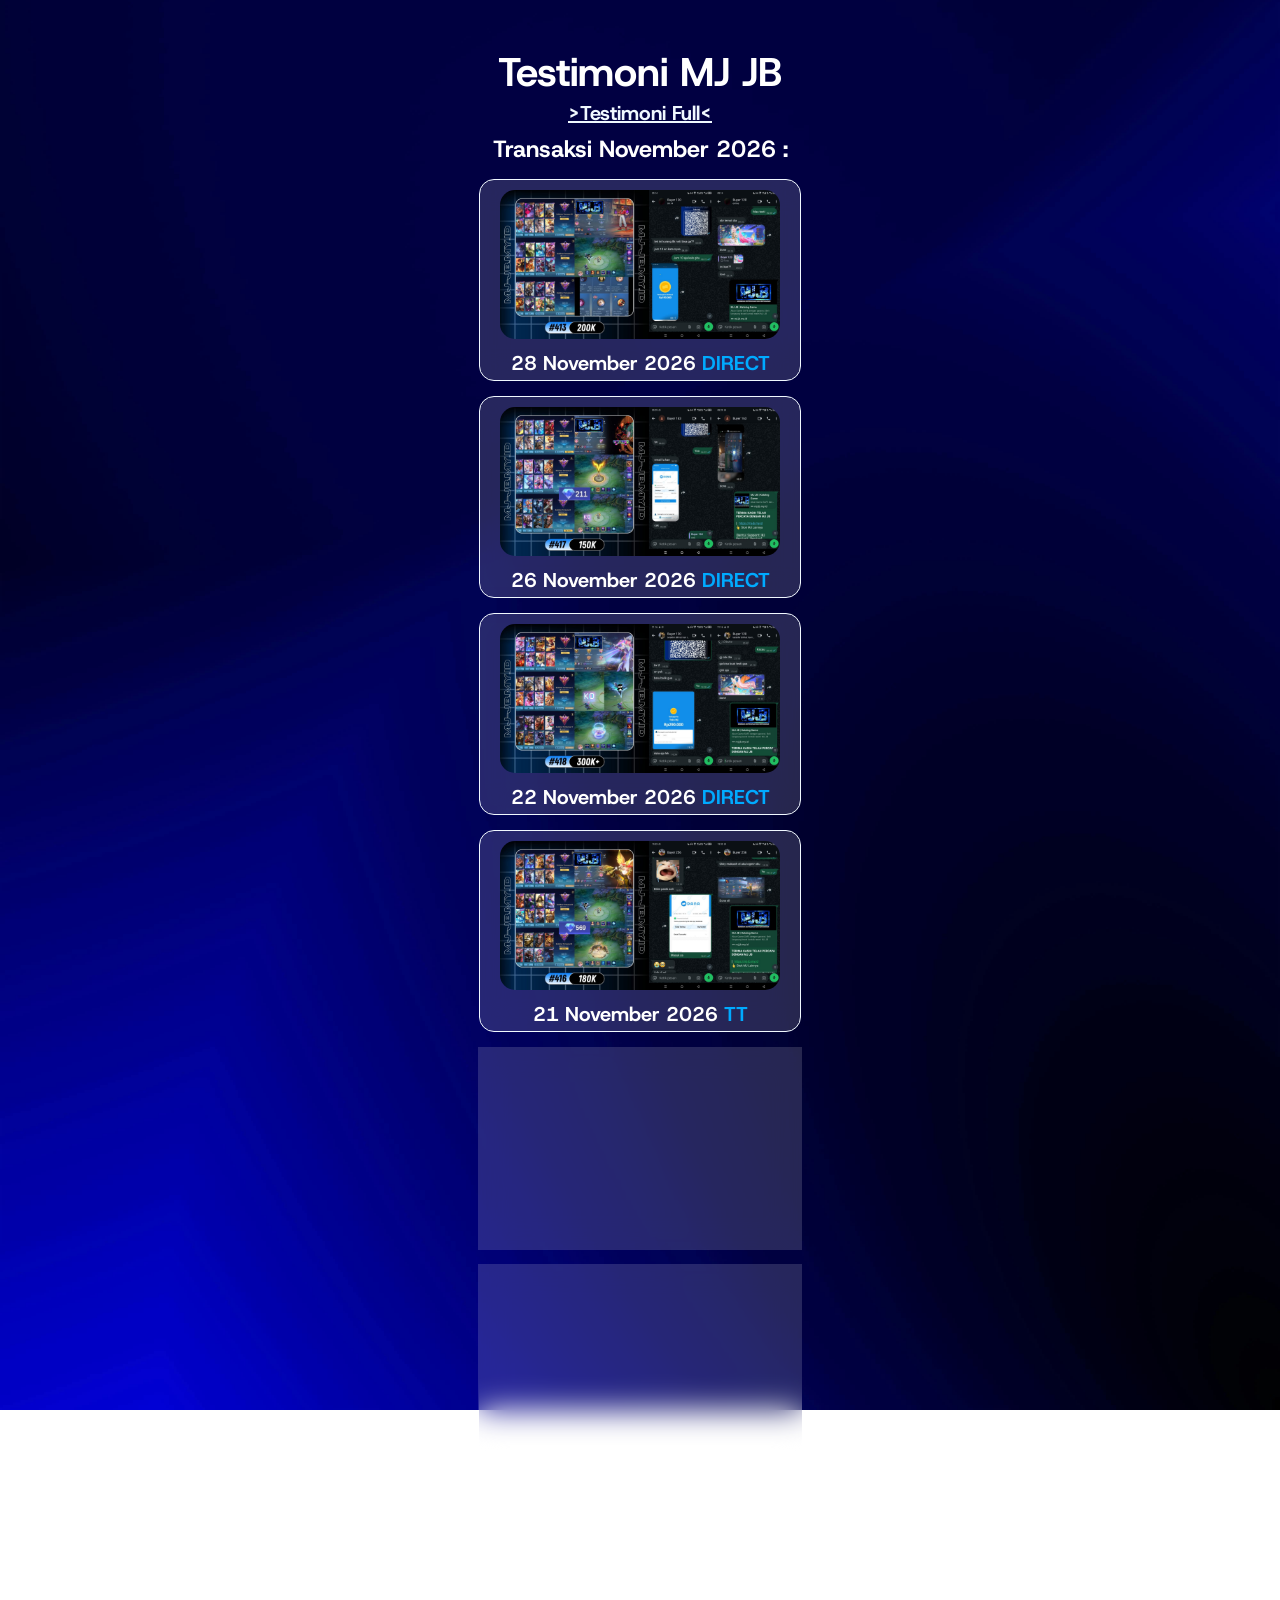
<file: testi.html>
<!DOCTYPE html>
<html lang="id">
    <head>
    <meta charset="UTF-8">
    <meta name="viewport" content="width=device-width, initial-scale=1.0">
    <title>MJ JB | Testimoni</title>

    <!--meta description-->
    <meta name="description" content="katalog Akun Game SAFE dengan Garasni. Cek Stok Ready, beli lewat Kontak resmi MJ JB">

    <!--open graph-->
    <meta property="og:type" content="website">
    <meta property="og:title" content="MJ JB | Testimoni">
    <meta property="og:description" content="Akun Game SAFE dengan garansi. Beli langsung lewat kontak resmi MJ JB">
    <meta property="og:image" content="https://michael-jiven.github.io/mj-jb-game/img/preview.png">
    <meta property="og:url" content="https://michael-jiven.github.io/mj-jb-game/">

    <link rel="preconnect" href="https://fonts.googleapis.com">
    <link rel="preconnect" href="https://fonts.gstatic.com" crossorigin>
    <link href="https://fonts.googleapis.com/css2?family=Host+Grotesk:ital,wght@0,300..800;1,300..800&display=swap" rel="stylesheet">
    <link rel="stylesheet" href="style.css">
    <link rel="icon" href="img/favicon-v2.png" type="image/png">
    </head>
    <body class="beranda-testi"> 
        <h1>Testimoni MJ JB</h1>
        <a href="https://whatsapp.com/channel/0029VbAupLX9hXF2tHMjdb3j">>Testimoni Full<</a>
        <h3>Transaksi November 2026 :</h3>
        <section class="testimoni">

            <section class="testi">
                <img src="testi/28-november-ml-414.jpeg" class="pic-testi">
                <p>28 November 2026 <u>DIRECT</u></p>
            </section>
            
            <section class="testi">
                <img src="testi/26-november-ml-417.jpeg" class="pic-testi">
                <p>26 November 2026 <u>DIRECT</u></p>
            </section>

            <section class="testi">
                <img src="testi/22-november-ml-418.jpeg" class="pic-testi">
                <p>22 November 2026 <u>DIRECT</u></p>
            </section>

            <section class="testi">
                <img src="testi/21-nocember-ml-417.jpeg" class="pic-testi">
                <p>21 November 2026 <u>TT</u></p>
            </section>

            <section class="testi">
                <img src="testi/16-november-ml-415.jpeg" class="pic-testi">
                <p>16 November 2026 <u>DIRECT</u></p>
            </section>

            <section class="testi">
                <img src="testi/13-november-ff-365.jpeg" class="pic-testi">
                <p>13 November 2026 <u>DIRECT</u></p>
            </section>

            <section class="testi">
                <img src="testi/12-november-ml-412.jpeg" class="pic-testi">
                <p>12 November 2026 <u>DIRECT</u></p>
            </section>

            <section class="testi">
                <img src="testi/1-november-ml-404.jpeg" class="pic-testi">
                <p>1 November 2026 <u>DIRECT</u></p>
            </section>

            <section class="testi">
                <img src="testi/1-november-ml-411.jpeg" class="pic-testi">
                <p>1 November 2026 <u>DIRECT</u></p>
            </section>
            
            <section class="testi">
                <img src="testi/29-oktober-ml-401.jpeg" class="pic-testi">
                <p>29 Oktober 2026 <u>DIRECT</u></p>
            </section>
        </section>
        <nav> 
            <a href="index.html" class="menu-item"><img src="img/beranda.png" alt="beranda" class="vector">Beranda</a>
            <a href="news.html" class="menu-item"><img src="img/news.png" alt="news" class="vector">News</a>
            <a href="sistem-upah.html" class="menu-item"><img src="img/upah.png" alt="upah" class="vector">Mau Uang Jajan?</a>
            <a href="tur.html" class="menu-item"><img src="img/tur.png" alt="tur" class="vector">Turnamen</a>
        </nav>
    <div class="statistik-baris">
        <div class="statistik-review">
            <p><strong>90%</strong></p>
            <p>Pembeli Puas</p>
            <p>Berdasarkan hasil penilaian pembeli MJ JB</p>
        </div>

        <div class="statistik-stok">
            <p><strong>360+</strong></p>
            <p>Akun Berhasil Terjual</p>
            <p>Sejak Beroperasi pada 2025</p>
        </div>
    </div>
<footer> 
    <p>&copy; 2026 MJ JB</p>
</footer>
</body>
</html>
</file>
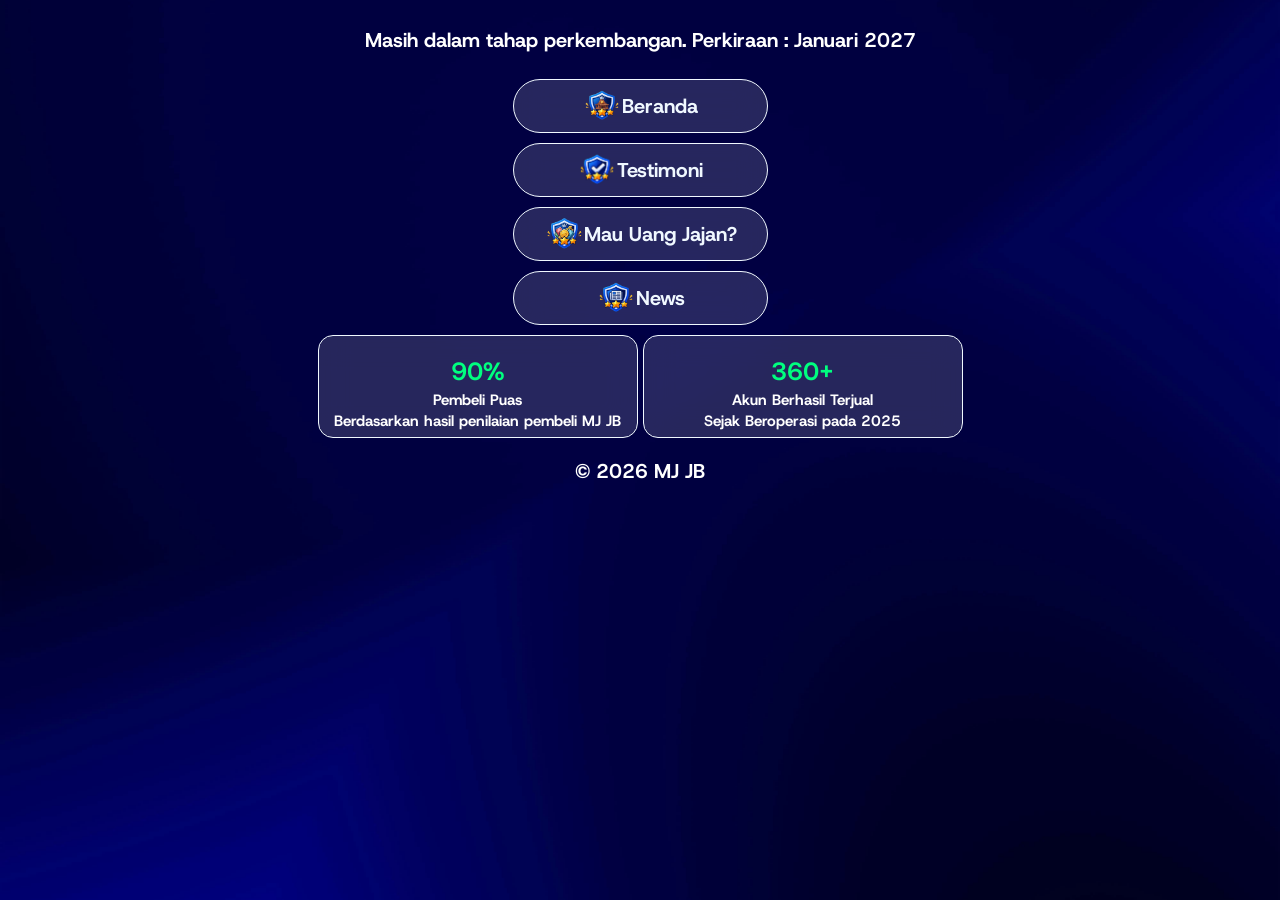
<file: tur.html>
<!DOCTYPE html>
<html lang="id">
    <head> 
        <meta charset="UTF-8">
        <meta name="viewport" content="width=device-width, initial-scale=1.0">
        <title>MJ JB | Turnamen</title>
    <!--meta description-->
    <meta name="description" content="Katalog Akun Game SAFE dengan Garasni. Cek Stok Ready, beli lewat Kontak resmi MJ JB">

    <!--open graph-->
    <meta property="og:type" content="website">
    <meta property="og:title" content="MJ JB | Turnamen">
    <meta property="og:description" content="Akun Game SAFE dengan garansi. Beli langsung lewat kontak resmi MJ JB">
    <meta property="og:image" content="https://michael-jiven.github.io/mj-jb-game/img/preview.png">
    <meta property="og:url" content="https://michael-jiven.github.io/mj-jb-game/">

    <link rel="preconnect" href="https://fonts.googleapis.com">
    <link rel="preconnect" href="https://fonts.gstatic.com" crossorigin>
    <link href="https://fonts.googleapis.com/css2?family=Host+Grotesk:ital,wght@0,300..800;1,300..800&display=swap" rel="stylesheet">
    <link rel="stylesheet" href="style.css">
    <link rel="icon" href="img/favicon-v2.png" type="image/png">
    </head>
    <body class="beranda-tur">
        <h4>Masih dalam tahap perkembangan. Perkiraan : Januari 2027</h4>
    </body>
    <nav>
        <a href="index.html" class="menu-item"><img src="img/beranda.png" alt="beranda" class="vector">Beranda</a>
            <a href="testi.html" class="menu-item"><img src="img/testi.png" alt="testimoni" class="vector">Testimoni</a>
            <a href="sistem-upah.html" class="menu-item"><img src="img/upah.png" alt="upah" class="vector">Mau Uang Jajan?</a>
            <a href="news.html" class="menu-item"><img src="img/news.png" alt="news" class="vector">News</a>
    </nav>
<div class="statistik-baris">
    <div class="statistik-review">
        <p><strong>90%</strong></p>
        <p>Pembeli Puas</p>
        <p>Berdasarkan hasil penilaian pembeli MJ JB</p>
    </div>

    <div class="statistik-stok">
        <p><strong>360+</strong></p>
        <p>Akun Berhasil Terjual</p>
        <p>Sejak Beroperasi pada 2025</p>
    </div>
</div>
<footer> 
    <p>&copy; 2026 MJ JB</p>
</footer> 
</html>
</file>
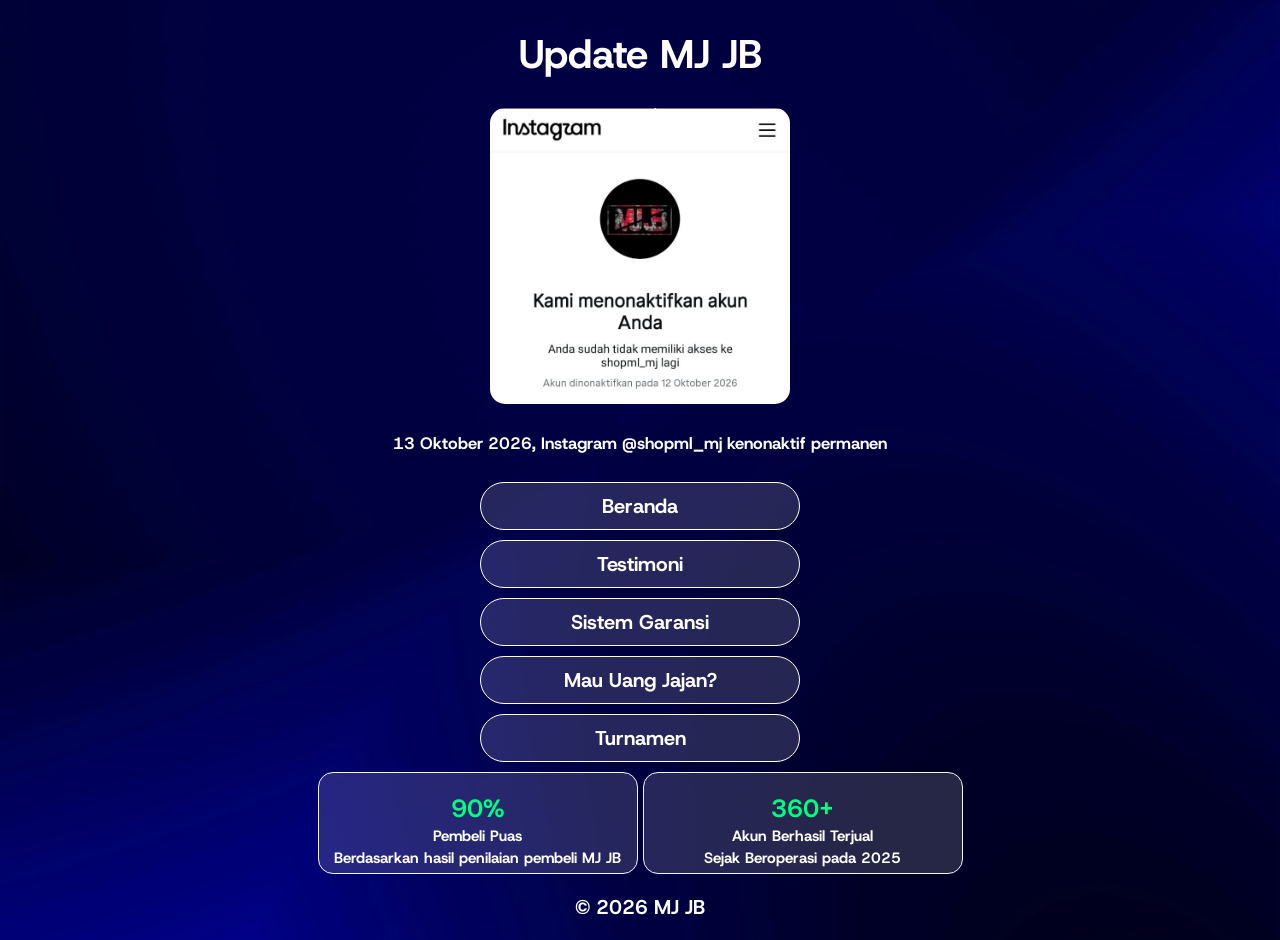
<file: update.html>
<!DOCTYPE html>
<html lang="id">
    <head>
        <meta charset="UTF-8">
        <meta name="viewport" content="width=width-device, initial-scale=1.0">
        <title>UPDATE MJ</title>
        <link rel="preconnect" href="https://fonts.googleapis.com">
<link rel="preconnect" href="https://fonts.gstatic.com" crossorigin>
<link href="https://fonts.googleapis.com/css2?family=Host+Grotesk:ital,wght@0,300..800;1,300..800&display=swap" rel="stylesheet">
        <link rel="stylesheet" href="style.css">
    </head>
    <h1>Update MJ JB</h1>
    <body class="beranda-update">
        <section class="ig-kenon-section">
            <img src="img/ig-kenon.jpeg" class="ig-kenon">
            <h5>13 Oktober 2026, Instagram @shopml_mj kenonaktif permanen</h5>
        </section>

        <nav>
            <a class="tombol" href="index.html">Beranda</a>
            <a class="tombol" href="https://whatsapp.com/channel/0029VbAupLX9hXF2tHMjdb3j">Testimoni</a>   
            <a class="tombol" href="sistem-reff.html">Sistem Garansi</a>
            <a class="tombol" href="sistem-upah.html">Mau Uang Jajan?</a> 
            <a class="tombol" href="tur.html">Turnamen</a>    
        </nav>
<div class="statistik-baris">
    <div class="statistik-review">
        <p><strong>90%</strong></p>
        <p>Pembeli Puas</p>
        <p>Berdasarkan hasil penilaian pembeli MJ JB</p>
    </div>

    <div class="statistik-stok">
        <p><strong>360+</strong></p>
        <p>Akun Berhasil Terjual</p>
        <p>Sejak Beroperasi pada 2025</p>
    </div>
</div>
<footer> 
    <p>&copy; 2026 MJ JB</p>
</footer> 
    </body>
</html>
</file>
<file: style.css>
* {
    box-sizing: border-box;
    font-family: 'Host Grotesk', system-ui, Arial, sans-serif;
}

body {
    color: white;
    font-size: 20px;
    font-weight: bold;
    text-decoration: none;
    animation: muncul 0.5s ease;
}

/* === BACKGROUND HALAMAN ==== */
.beranda,
.ml,
.ff, 
.beranda-reff,
.beranda-upah, 
.beranda-tur, 
.beranda-update, 
.beranda-testi {
    background-image: url("img/background.jpg");
    background-repeat: no-repeat;
    background-position: center;
    background-size: cover;
    text-align: center;
    background-attachment: fixed;
    animation: muncul 0.5s ease;
}

.beranda::before {
    content: "";
    position:fixed;
    inset:0;
    z-index:-1;
    background-image:url("img/background.jpg");
    background-size:cover;
    background-position:center;
}
/* === BANNER BERANDA === */
.banner {
    display: block;
    border-radius: 20px;
    width: 100%;
    max-width: 500px;
    height: auto;
    margin-left: auto;
    margin-right: auto;
    animation: muncul 0.5s ease;
}

.beranda p {
    margin:5px;
    padding:2px;
}

.caption-1 {
    font-size:20px;
    color:rgb(48, 203, 255)
}

.caption-2 {
    font-size:18px;
}

.caption-3 {
    font-size:16px;
}

.caption-4 {
    font-size:14px;
    color:red;
}

/* === SLIDER BERANDA === */
.slider {
    background:transparent;
    padding:10px;
    overflow-x:auto;
    scroll-snap-type: x proximity;
    -ms-overflow-style:none;
    -webkit-overflow-scrolling: touch;
}

.slider::-webkit-scrollbar {
    display:none;
}

.slider > * {
    scroll-snap-align: start;
}

.jalan {
    display:flex;
    width:max-content;
    background: transparent;
    animation: geser-katalog 40s linear infinite;
    border:1px solid white;
    border-radius:15px;
    padding-top:10px;
    padding-bottom:12px;
    background:rgba(255, 255, 255, 0.10);
    backdrop-filter:blur(15px);
    box-shadow:rgba(0, 0, 0, 0.5);
}

.jalan a {
    flex:none;
    margin-right:15px;
    margin-left:15px;
    background:transparent;
    backdrop-filter: blur(15px);
}

.katalog-jalan {
    display:block;
    height:auto;
    border-radius:15px;
    width:200px;
}

/* === NAVIGASI BERANDA === */
.beranda ul {
    padding: 5px;
    margin: 0px;
    box-shadow: rgba(0, 0, 0, 0.15);
}

.beranda li {
    list-style: none;
}
.beranda a {
    text-decoration: none;
    color: white;
}

a:hover {
    color: #1E90FF;
}

.stok {
    border:1px solid aliceblue;
    border-radius:15px;
    background:rgba(255, 255, 255, 0.15);
    width:250px;
    margin-left:auto;
    margin-right:auto;
    padding-bottom:10px;
    padding-top:10px;
    backdrop-filter: blur(15px);
}
.pilih-game {
    display:flex;
    justify-content: center;
    gap:15px;
}

.tombol-game {
    width: 100%;
    max-width: 100px;
    height: auto;
    border-radius: 20px;
    margin-top: 7px;
    margin-bottom:5px;
    font-size:25px;
    padding:5px;
    border:1px solid aliceblue;
    box-shadow: rgba(0, 0, 0, 0.15);
    background:rgba(255, 255, 255, 0.09);
} 

.menu-item {
    width:255px;
    display:flex;
    align-items: center;
    border:1px solid aliceblue;
    border-radius:30px;
    padding:6px;
    text-decoration:none;
    margin: 10px auto;
    background:rgba(255, 255, 255, 0.15);
    backdrop-filter: blur(15px);
    justify-content: center;
}

.beranda-update .menu-item,
.beranda-reff .menu-item,
.beranda-testi .menu-item,
.beranda-tur .menu-item,
.beranda-upah .menu-item, 
.ml .menu-item, 
.ff .menu-item {
    color:aliceblue;
}

.beranda-update .menu-item:hover,
.beranda-reff .menu-item:hover,
.beranda-testi .menu-item:hover,
.beranda-tur .menu-item:hover,
.beranda-upah .menu-item:hover, 
.ml .menu-item:hover, 
.ff .menu-item:hover {
    color:#1E90FF;
}

.menu-item a {
    flex:1;
}
.vector {
    width:40px;
    height:40px;
    flex:none;
    object-fit: contain;
}

.logo {
    width:50px;
    height:45px;
    flex:none;
    object-fit:contain;
    margin:0;
}
/* === HALAMAN STOK-ML.HTML === */
.ml h1 {
    margin: auto;
}

.ml h4 {
    font-size: 15px;
    margin: auto;
    text-align: justify;
    text-align-last: center;
    margin-left: 40px;
    margin-right: 40px;
    font-weight: normal;
}

/* === NAV INFORMASI STOK-SAFE === */
.link-stok-safe {
    font-size: 15px;
    margin: auto;
    text-align: center;
    text-decoration: none;
    color: white;
}

/* === KATALOG === */
.katalog {
    display: flex;
    gap: 20px;
    overflow-x: auto;
    padding: 20px;
    justify-content: flex-start;
    scroll-snap-type: x mandatory;
}

.katalog article {
    flex:0 0 310px;
}

.katalog article p {
    font-size:25px;
    margin:auto;
}

.katalog article h2 {
    font-size:30px;
    margin:auto;
}

.foto-ml,
.foto-ff {
    display: grid;
    width: 100%;
    max-width: 1000px;
    height: auto;
    border-radius: 15px;
}

.ml h2 {
    font-size: 30px;
    margin: auto;
}

.ml p {
    font-size: 25px;
    margin: auto;
}



/* FORMAT */
.label {
    font-weight: bold;
    font-size: 20px;
}

.spek {
    display: flex;
    list-style: none;
    border: 2px solid white;
    border-radius: 15px;
    background: rgba(255, 255, 255, 0.15);
    backdrop-filter: blur(15px);
    padding: 10px;
    margin-top:20px;
    text-align: left;
    margin-bottom:5px;
    box-shadow: 0 2px 2px rgba(0, 0, 0, 0.5);
    width: 350px;
    height: 590px;
    flex:0 0 300px;
    flex-direction:column;
    align-content:start;
    position:relative;
    padding-bottom:10px;
}

#status-ready {
    color:greenyellow;
    border:1px solid greenyellow;
    border-radius: 15px;
    width:100%;
    padding:5px;
    background:rgba(255, 255, 255, 0.15);
    backdrop-filter: blur(15px);
    margin-bottom:10px;
}

#status-sold {
    color:red;
    border:1px solid rgb(255, 47, 47);
    border-radius: 15px;
    width:100%;
    padding:5px;
    background:rgba(255, 255, 255, 0.15);
    backdrop-filter: blur(15px);
    margin-bottom:10px;
}

#status-book {
    color:cyan;
    border:1px solid rgb(47, 255, 252);
    border-radius: 15px;
    width:100%;
    padding:5px;
    background:rgba(255, 255, 255, 0.15);
    backdrop-filter: blur(15px);
    margin-bottom:10px;
}
.spek ul {
    display:flex;
    flex-direction: column;
    justify-content: flex-start;
    gap:20px;
    padding:0;
}
.spek li {
    display:block;
    gap:20px;
    font-size: 20px;
    font-weight: normal;
    margin:0;
    padding:0;
    flex:none;
    min-height:auto;
    line-height: 1.5;
    margin-top:10px;
}

/* === NAV BELI BANG === */
.link {
    display:grid;
    grid-template-columns: 1fr 1fr;
    gap:8px;
    margin-top:auto;
}

.link-wa, 
.link-fs, 
.link-dp,
.link-book {
    border:1px solid aliceblue;
    border-radius: 15px;
    padding:10px;
    text-decoration: none;
    color:aliceblue;
    backdrop-filter:blur(15px);
    margin-bottom:10px;
}

.link-wa {
    background:rgba(19, 203, 188, 0.358);
}

.link-fs {
    background:rgba(22, 132, 205, 0.491);
}

.link-dp {
    background:rgba(22, 49, 205, 0.491);
}

.link-book {
    background:rgba(102, 19, 203, 0.358)
}
/* === NAV TOMBOL STOK.HTML === */
.tombol {
    width:100%;
    max-width:320px;
    text-align:center;
    color: white;
    font-size: 20px;
    text-decoration: none;
    margin-left: auto;
    margin-right: auto;
    padding: 10px;
    display:block;
    border: 1px solid white;
    border-radius:25px;
    background: rgba(255, 255, 255, 0.15);
    backdrop-filter:blur(15px);
    box-shadow:0 2px 2px rgba(0, 0, 0, 0.15);
    margin-top:10px;
    margin-bottom:10px;
}

/* === BERANDA SISTEM REFF === */
.banner-reff {
    width:100%;
    max-width:400px;
    height:auto;
    align-items:center;
    border-radius:15px;
}
.beranda-reff p {
    text-align:justify;
    font-size:15px;
    padding:2px;
    margin:auto;
}

.masa-reff {
    border:1px solid aliceblue;
    border-radius:15px;
    padding:10px;
    background:rgba(255, 255, 255, 0.15);
    backdrop-filter: blur(15px);
    box-shadow: rgba(0, 0, 0, 0.5);
    margin-left:10px;
    margin-right:10px;
}

.masa-reff h4 {
    text-align:left;
    margin-top:10px;
    margin-bottom:5px;
}
.ml-reff,
.ff-reff {
    border-radius:20px;
    width:80px;
    display:block;
    padding:10px;
}

.hangus-reff-ml strong {
    padding:10px;
}

.hangus-reff-ml h4 {
    margin-top:10px;
    text-align:left;
    margin-bottom:10px;
    margin-left: 10px;

}
.hangus-reff-list {
    text-align:left;
    padding:0px;
    font-size:15px;
    margin-top:2px;
    margin-left:10px;
    padding-left:25px;
    margin-right:10px;
}

.hangus-reff-ff,
.hangus-reff-ml {
    border:1px solid white;
    margin:10px;
    border-radius:16px;
    background:rgba(255, 255, 255, 0.15);
    backdrop-filter: blur(15px);
    box-shadow: 0 2px 2px rgba(0, 0, 0, 0.5);
}

.akun-safe {
    border:1px solid white;
    margin:10px;
    border-radius:15px;
    background:rgba(255, 255, 255, 0.15);
    backdrop-filter:blur(15px);
    box-shadow:0 2px 2px rgba(0, 0, 0, 0.5);
    padding-left:auto;
}

.pilihan-reff {
    text-align: left;
    font-size:15px;
    margin-top:1px;
    margin-left:1px;
}
.akun-safe h4 {
    margin-top:10px;
    margin-bottom:10px;
    text-align:left;
    margin-left:10px;
}
.akun-safe p {
    margin-right:10px;
    margin-left:10px;
    margin-bottom:10px;
    margin-top:10px;
    font-size:18px;
}

.klaim-garansi {
    border:1px solid white;
    margin:10px;
    border-radius:15px;
    background:rgba(255, 255, 255, 0.15);
    backdrop-filter:blur(15px);
    box-shadow:0 2px 2px rgba(0, 0, 0, 0.5);
    text-align:left;
    font-size:18px;
    margin-left:10px;
    margin-right:10px;
}

.klaim-garansi h4 {
    margin-top:5px;
    text-align:left;
    margin-left:10px;
    font-size:20px;
    margin-bottom:14px;
}

.klaim-garansi a {
    text-decoration: none;
    color:white;
}
.peringatan {
    border:1px solid aliceblue;
    border-radius:15px;
    padding:10px;
    margin-left:10px;
    margin-right:10px;
    background:rgba(255, 255, 255, 0.15);
    backdrop-filter: blur(15px);
    color:red;
    box-shadow:0 2px 2px rgba(0, 0, 0, 0.5);
}

.peringatan p {
    font-size:20px;
    text-align:center;
}

.peringatan h4 {
    font-size:30px;
    margin-bottom:4px;
    margin-top:4px;
    font-weight:bold;
}

/* === TESTI.HTML === */
.beranda-testi {
    display:block;
    justify-content: center;
    border-radius:15px;
    padding:10px;
    width:450px;
    margin-right:auto;
    margin-left:auto;
}

.pic-testi {
    display:block;
    justify-content: center;
    border-radius: 25px;
    padding: 10px;
    width: 300px;
    margin-right: auto;
    margin-left:auto;
    
}

.testi {
    border:1px solid aliceblue;
    border-radius:15px;
    margin-top:15px;
    background:rgba(255, 255, 255, 0.15);
    width:75%;
    margin-bottom:15px;
    margin-left:auto;
    margin-right:auto;
    backdrop-filter: blur(15px);
}
.testimoni p {
    margin-bottom:4px;
    margin-top:1px;
}

.testi u {
    text-decoration: none;
    color:rgb(0, 170, 255);
}
.beranda-testi h3 {
    margin-top:7px;
    margin-bottom:1px;
}
.beranda-testi a {
    color: aliceblue;
}

.beranda-testi h1 {
    margin-bottom:1px;
}

.beranda-testi a:hover {
    color:#1E90FF
}
/* === SISTEM UPAH === */
.beranda-upah {
    background-color:black;
}

.banner-upah {
    width:100%;
    max-width:400px;
    height:auto;
    align-items:center;
    border-radius:15px;
} 

.sistem-upah {
    display:block;
    width:100%;
    max-width:800px;
    height:auto;
    margin-left:auto;
    margin-right:auto;
    padding:20px;
    border-radius:40px;
    margin:auto;
}

/* === UPDATE === */ 
.ig-kenon {
    width:300px;
    border-radius:15px;
    margin-bottom:1px;
    display:block;
    margin-left:auto;
    margin-right:auto;
}

.ig-kenon-section h5 {
    text-align:center;
}
/* === FOOTER === */
footer {
    text-align:center;
}

.statistik-baris {
    display:flex;
    flex-wrap:wrap;
    justify-content: center;
    gap:5px;
    margin-left:0;
    margin-right:0;
}
.statistik-review {
    border:1px solid aliceblue;
    border-radius:15px;
    background:rgba(255, 255, 255, 0.15);
    backdrop-filter: blur(15px);
    text-align: center;
    margin-top:0px;
    margin-bottom:0px;
    margin-left:0px;
    margin-right:0px;
    padding:5px;
    font-size:15px;
}

.statistik-stok {
    border:1px solid aliceblue;
    border-radius:15px;
    background:rgba(255, 255, 255, 0.15);
    backdrop-filter: blur(15px);
    text-align: center;
    margin-top:0px;
    margin-bottom:0px;
    margin-left:0px;
    margin-right:0px;
    padding:5px;
    font-size:15px;
}

.statistik-review,
.statistik-stok {
    flex: 0 1 320px;
    max-width: 320px;
}

.statistik-review p, 
.statistik-stok p {
    margin-bottom:0;
    padding:0px;
    line-height:1.3;
}

.statistik-review p + p, 
.statistik-stok p + p {
    margin-top:2px;
}

.ml .statistik-review p,
.ml .statistik-stok p, 
.ff .statistik-stok p, 
.ff .statistik-review p {
    font-size:15px;
}

.ml .statistik-review strong,
.ml .statistik-stok strong, 
.ff .statisktik-stok strong, 
.ff .statistik-review strong {
    font-size:25px;
}

.beranda-reff .statistik-review p,
.beranda-reff .statistik-stok p {
    font-size:15px;
    text-align:center;
}

.beranda-reff .statistik-review strong,
.beranda-reff .statistik-stok strong {
    font-size:25px;
    text-align:center;
}

.statistik-review strong, 
.statistik-stok strong {
    margin-top:7px;
    font-weight: bold;
    font-size:25px;
    color: springgreen;
    text-align:center;
}
/* === Animasi Beranda === */
@keyframes muncul {
    from {
        opacity: 0;
    }

    to {
        opacity: 1;
    }
}

@keyframes geser-katalog {
    from {
        transform:translateX(-50%);
    }
    to {
        transform: translateX(0);
    }
}

/* VIEW HP */
@media (max-width: 600px) {
    .ml h4 {
        text-align: center;
        text-align-last: auto;
    }
    .spek li,
    .label {
        font-size: 20px;
    }
    .statistik-baris {
        flex-wrap:nowrap;
        gap:8px;
        padding-left:8px;
        padding-right:8px;
    }

    .statistik-review, 
    .statistik-stok {
        flex: 1 1 0;
        min-width: 0;
        max-width: none;
        padding: 8px;
        font-size: 12px;
    }

    .statistik-review .data, 
    .statistik-stok .data {
        font-size:22px;
    }
}

@media (prefers-reduced-motion: reduce) {
    .jalan { animation : 120s; }
    .jalan .salinan { display: none; }
}
</file>
